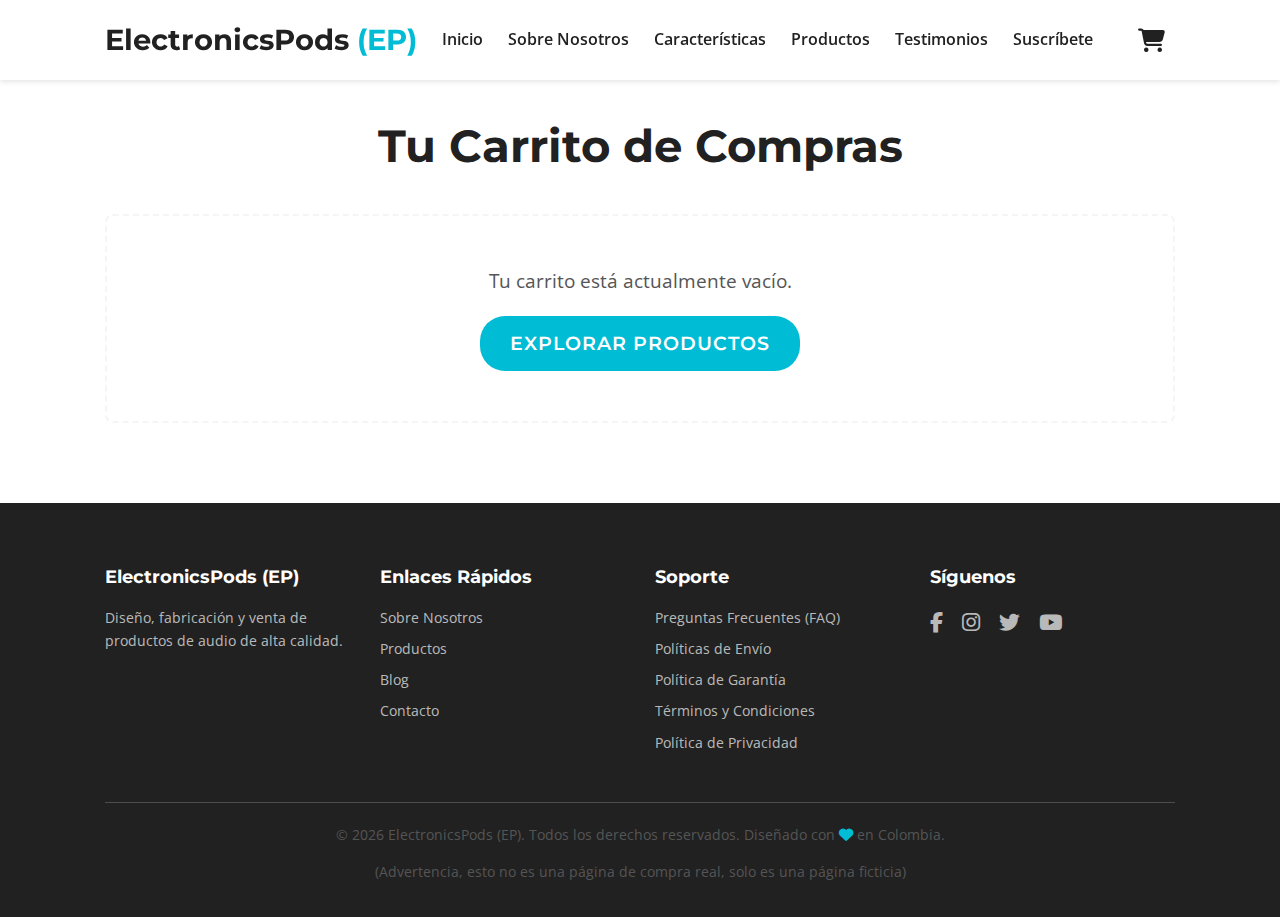
<file: ElectronicsPods/carrito.html>
<!DOCTYPE html>
<html lang="es">
<head>
    <meta charset="UTF-8">
    <meta name="viewport" content="width=device-width, initial-scale=1.0">
    <title>Carrito de Compras - ElectronicsPods (EP)</title>
    <link rel="stylesheet" href="style.css">
    <link href="https://fonts.googleapis.com/css2?family=Montserrat:wght@700&family=Open+Sans:wght@400;600&display=swap" rel="stylesheet">
    <link rel="stylesheet" href="https://cdnjs.cloudflare.com/ajax/libs/font-awesome/6.4.2/css/all.min.css">
</head>
<body>
    <header class="site-header">
        <div class="container">
            <div class="logo">
                <a href="index.html">ElectronicsPods <span class="logo-ep">(EP)</span></a>
            </div>
            <nav class="main-nav">
                 <ul>
                    <li><a href="index.html#hero">Inicio</a></li>
                    <li><a href="sobre-nosotros.html">Sobre Nosotros</a></li>
                    <li><a href="index.html#propuesta">Características</a></li>
                    <li><a href="index.html#productos">Productos</a></li>
                    <li><a href="index.html#testimonios">Testimonios</a></li>
                    <li><a href="index.html#newsletter">Suscríbete</a></li>
                </ul>
            </nav>
            <div class="header-actions">
                <a href="carrito.html" class="cart-icon" aria-label="Ver carrito de compras">
                    <i class="fas fa-shopping-cart"></i>
                    <span class="cart-item-count">0</span>
                </a>
            </div>
        </div>
    </header>

    <main>
        <section class="cart-page-section">
            <div class="container">
                <h1>Tu Carrito de Compras</h1>

                <div id="cart-container">
                </div>

                <template id="cart-empty-template">
                    <div class="cart-empty-message">
                        <p>Tu carrito está actualmente vacío.</p>
                        <a href="index.html#productos" class="cta-button">Explorar Productos</a>
                    </div>
                </template>

                <template id="cart-content-template">
                    <table class="cart-table">
                        <thead>
                            <tr>
                                <th colspan="2">Producto</th>
                                <th>Precio Unit.</th>
                                <th>Cantidad</th>
                                <th>Subtotal</th>
                                <th></th>
                            </tr>
                        </thead>
                        <tbody id="cart-items-list">
                        </tbody>
                    </table>
                    <div class="cart-summary">
                        <h2>Resumen del Pedido</h2>
                        <div class="summary-row">
                            <span>Subtotal:</span>
                            <span id="cart-subtotal">$0</span>
                        </div>
                        <div class="summary-row">
                            <span>Envío:</span>
                            <span id="cart-shipping">Calculado en checkout</span>
                        </div>
                        <div class="summary-row total">
                            <span>Total:</span>
                            <span id="cart-total">$0</span>
                        </div>
                    </div>
                    <div class="cart-actions">
                        <a href="index.html#productos" class="cta-button-secondary">Seguir Comprando</a>
                        <button class="cta-button" id="checkout-button">Proceder al Pago</button>
                    </div>
                    <div style="text-align: right; margin-top: 20px;">
                         <button class="cta-button-secondary small-dangerous-button" id="empty-cart-button">Vaciar Carrito</button>
                    </div>
                </template>

                 <template id="cart-item-row-template">
                    <tr class="cart-item" data-product-id="">
                        <td class="cart-item-image" data-label="Producto:">
                            <img src="https://via.placeholder.com/80" alt="Nombre Producto">
                        </td>
                        <td class="cart-item-details">
                            <span class="item-name">Nombre del Producto</span>
                        </td>
                        <td class="cart-item-unit-price" data-label="Precio Unit.:">$0</td>
                        <td class="cart-item-quantity" data-label="Cantidad:">
                            <div class="quantity-selector cart-quantity">
                                <button class="quantity-btn decrease-qty" aria-label="Disminuir cantidad">-</button>
                                <input type="number" class="item-quantity" value="1" min="1" max="10" aria-label="Cantidad">
                                <button class="quantity-btn increase-qty" aria-label="Aumentar cantidad">+</button>
                            </div>
                        </td>
                        <td class="cart-item-subtotal" data-label="Subtotal:">$0</td>
                        <td class="cart-item-remove" data-label="Quitar:">
                            <button class="remove-item-btn" aria-label="Eliminar producto"><i class="fas fa-trash-alt"></i></button>
                        </td>
                    </tr>
                </template>
            </div>
        </section>
    </main>

    <footer class="site-footer">
        <div class="container">
            <div class="footer-columns">
                <div class="footer-column">
                    <h4>ElectronicsPods (EP)</h4>
                    <p>Diseño, fabricación y venta de productos de audio de alta calidad.</p>
                </div>
                <div class="footer-column">
                    <h4>Enlaces Rápidos</h4>
                    <ul>
                        <li><a href="sobre-nosotros.html">Sobre Nosotros</a></li>
                        <li><a href="index.html#productos">Productos</a></li>
                        <li><a href="#">Blog</a></li>
                        <li><a href="#">Contacto</a></li>
                    </ul>
                </div>
                <div class="footer-column">
                    <h4>Soporte</h4>
                    <ul>
                        <li><a href="faq.html">Preguntas Frecuentes (FAQ)</a></li>
                        <li><a href="politicas-envio.html">Políticas de Envío</a></li>
                        <li><a href="politica-garantia.html">Política de Garantía</a></li>
                        <li><a href="terminos-condiciones.html">Términos y Condiciones</a></li>
                        <li><a href="politica-privacidad.html">Política de Privacidad</a></li>
                    </ul>
                </div>
                <div class="footer-column">
                    <h4>Síguenos</h4>
                    <div class="social-links">
                        <a href="#" aria-label="Facebook"><i class="fab fa-facebook-f"></i></a>
                        <a href="#" aria-label="Instagram"><i class="fab fa-instagram"></i></a>
                        <a href="#" aria-label="Twitter"><i class="fab fa-twitter"></i></a>
                        <a href="#" aria-label="YouTube"><i class="fab fa-youtube"></i></a>
                    </div>
                </div>
            </div>
            <div class="copyright">
                <p>© <span id="currentYear"></span> ElectronicsPods (EP). Todos los derechos reservados. Diseñado con <i class="fas fa-heart"></i> en Colombia.</p>
                <p><span id="currentYear"></span> (Advertencia, esto no es una página de compra real, solo es una página ficticia)</p>
            </div>
        </div>
    </footer>

    <script src="script.js"></script>
</body>
</html>
</file>
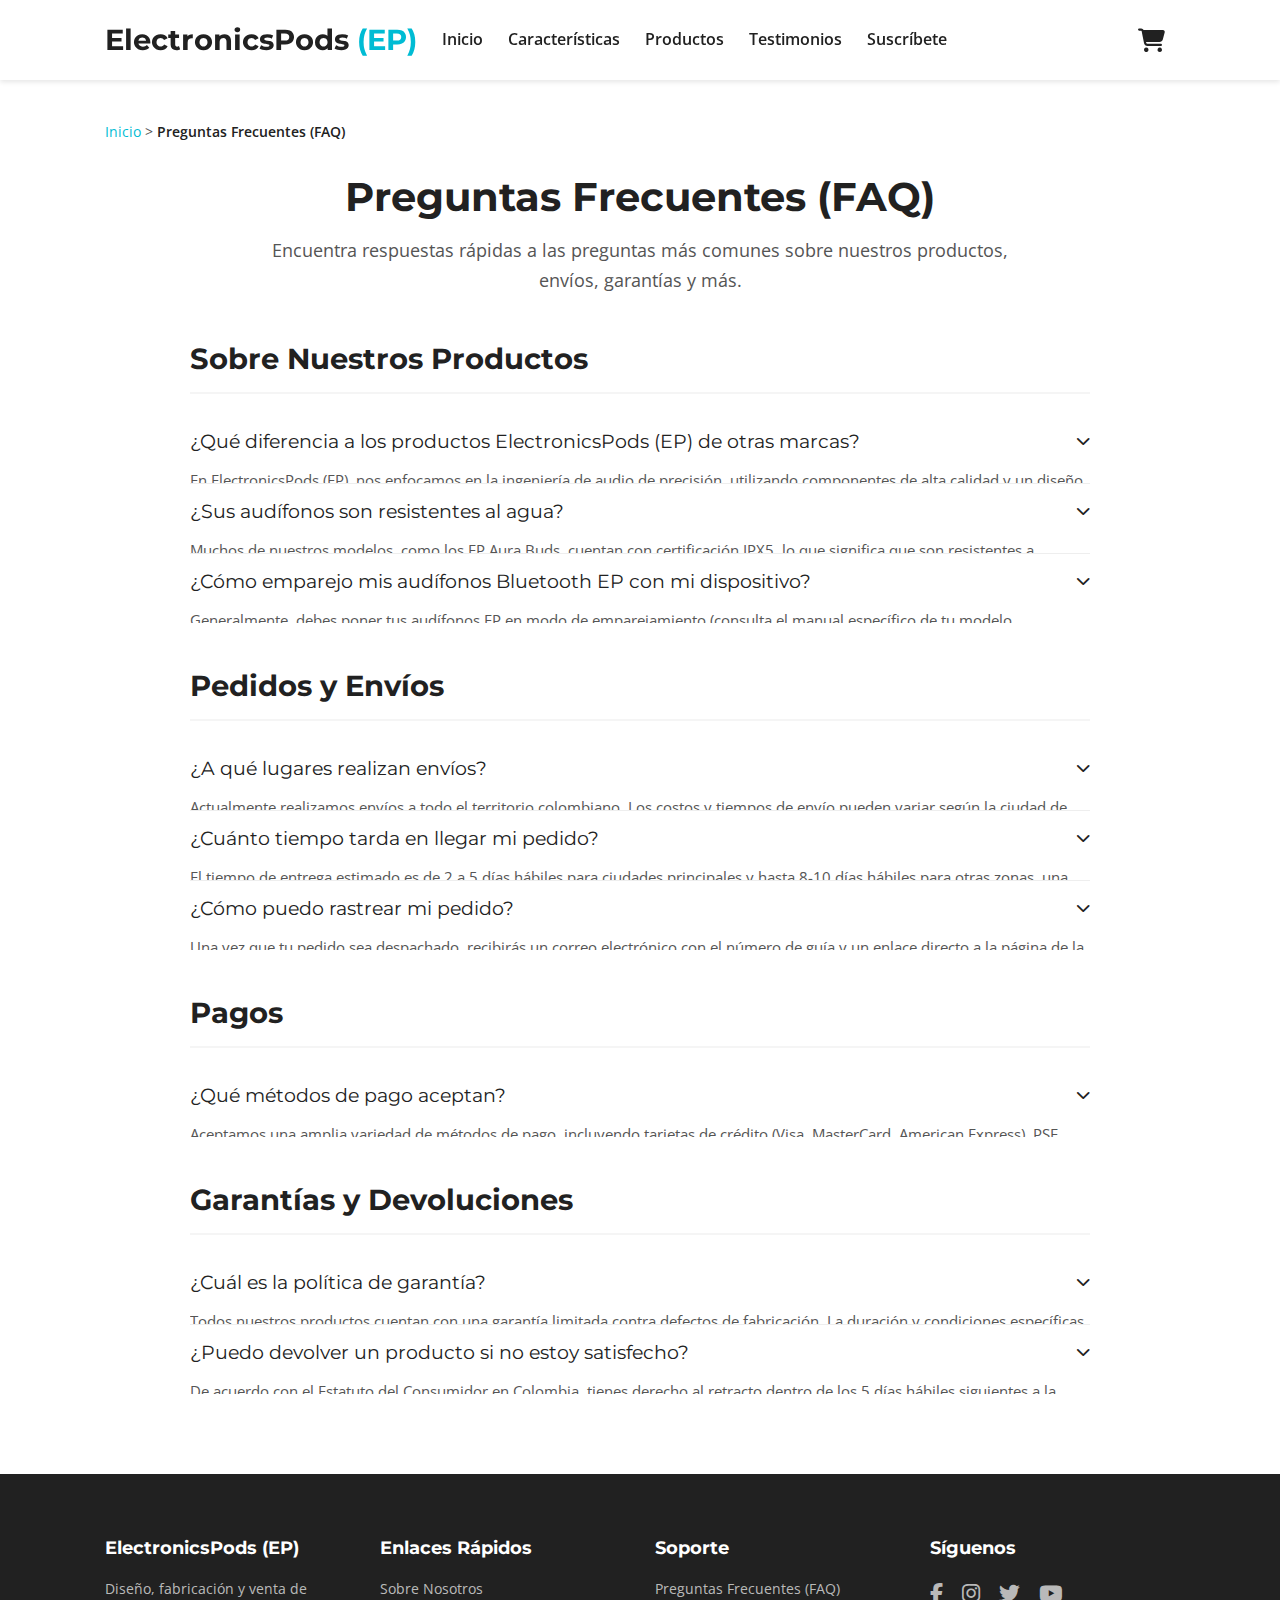
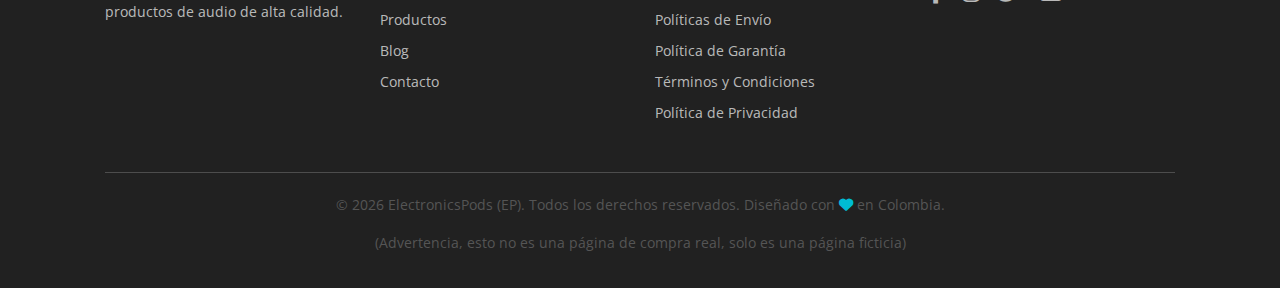
<file: ElectronicsPods/faq.html>
<!DOCTYPE html>
<html lang="es">
<head>
    <meta charset="UTF-8">
    <meta name="viewport" content="width=device-width, initial-scale=1.0">
    <title>Preguntas Frecuentes (FAQ) - ElectronicsPods (EP)</title>
    <link rel="stylesheet" href="style.css">
    <link href="https://fonts.googleapis.com/css2?family=Montserrat:wght@700&family=Open+Sans:wght@400;600&display=swap" rel="stylesheet">
    <link rel="stylesheet" href="https://cdnjs.cloudflare.com/ajax/libs/font-awesome/6.4.2/css/all.min.css">
</head>
<body>
    <header class="site-header">
        <div class="container">
            <div class="logo">
                <a href="index.html">ElectronicsPods <span class="logo-ep">(EP)</span></a>
            </div>
            <nav class="main-nav">
                <button class="menu-toggle" aria-label="Abrir menú">
                    <i class="fas fa-bars"></i>
                </button>
                <ul>
                    <li><a href="index.html#hero">Inicio</a></li>
                    <li><a href="index.html#propuesta">Características</a></li>
                    <li><a href="index.html#productos">Productos</a></li>
                    <li><a href="index.html#testimonios">Testimonios</a></li>
                    <li><a href="index.html#newsletter">Suscríbete</a></li>
                </ul>
            </nav>
            <div class="header-actions">
                <a href="carrito.html" class="cart-icon" aria-label="Ver carrito de compras">
                    <i class="fas fa-shopping-cart"></i>
                    <span class="cart-item-count">0</span>
                </a>
            </div>
        </div>
    </header>

    <main>
        <section class="static-content-section">
            <div class="container">
                <div class="breadcrumb">
                    <a href="index.html">Inicio</a> > <span>Preguntas Frecuentes (FAQ)</span>
                </div>

                <h1>Preguntas Frecuentes (FAQ)</h1>
                <p class="intro-text">Encuentra respuestas rápidas a las preguntas más comunes sobre nuestros productos, envíos, garantías y más.</p>

                <div class="faq-container product-accordion-details">
                    
                    <div class="faq-category">
                        <h2>Sobre Nuestros Productos</h2>
                        <div class="accordion-item">
                            <button class="accordion-header">
                                ¿Qué diferencia a los productos ElectronicsPods (EP) de otras marcas?
                                <i class="fas fa-chevron-down"></i>
                            </button>
                            <div class="accordion-content">
                                <p>En ElectronicsPods (EP), nos enfocamos en la ingeniería de audio de precisión, utilizando componentes de alta calidad y un diseño minimalista pero funcional. Priorizamos una experiencia sonora superior y la durabilidad de nuestros productos. Además, al vender directamente al consumidor (D2C), podemos ofrecer precios competitivos sin sacrificar la calidad.</p>
                            </div>
                        </div>
                        <div class="accordion-item">
                            <button class="accordion-header">
                                ¿Sus audífonos son resistentes al agua?
                                <i class="fas fa-chevron-down"></i>
                            </button>
                            <div class="accordion-content">
                                <p>Muchos de nuestros modelos, como los EP Aura Buds, cuentan con certificación IPX5, lo que significa que son resistentes a salpicaduras de agua y sudor, haciéndolos ideales para hacer ejercicio. Por favor, consulta la página de cada producto para conocer sus especificaciones exactas de resistencia al agua.</p>
                            </div>
                        </div>
                         <div class="accordion-item">
                            <button class="accordion-header">
                                ¿Cómo emparejo mis audífonos Bluetooth EP con mi dispositivo?
                                <i class="fas fa-chevron-down"></i>
                            </button>
                            <div class="accordion-content">
                                <p>Generalmente, debes poner tus audífonos EP en modo de emparejamiento (consulta el manual específico de tu modelo, usualmente manteniendo presionado un botón). Luego, ve a la configuración de Bluetooth de tu teléfono, tablet o computador, busca "ElectronicsPods [Nombre del Modelo]" y selecciónalo. Una vez emparejados, se conectarán automáticamente en el futuro cuando estén encendidos y cerca.</p>
                            </div>
                        </div>
                    </div>

                    <div class="faq-category">
                        <h2>Pedidos y Envíos</h2>
                        <div class="accordion-item">
                            <button class="accordion-header">
                                ¿A qué lugares realizan envíos?
                                <i class="fas fa-chevron-down"></i>
                            </button>
                            <div class="accordion-content">
                                <p>Actualmente realizamos envíos a todo el territorio colombiano. Los costos y tiempos de envío pueden variar según la ciudad de destino. Consulta nuestra <a href="politicas-envio.html">Política de Envíos</a> para más detalles.</p>
                            </div>
                        </div>
                        <div class="accordion-item">
                            <button class="accordion-header">
                                ¿Cuánto tiempo tarda en llegar mi pedido?
                                <i class="fas fa-chevron-down"></i>
                            </button>
                            <div class="accordion-content">
                                <p>El tiempo de entrega estimado es de 2 a 5 días hábiles para ciudades principales y hasta 8-10 días hábiles para otras zonas, una vez confirmado tu pago. Recibirás un número de guía para rastrear tu pedido.</p>
                            </div>
                        </div>
                        <div class="accordion-item">
                            <button class="accordion-header">
                                ¿Cómo puedo rastrear mi pedido?
                                <i class="fas fa-chevron-down"></i>
                            </button>
                            <div class="accordion-content">
                                <p>Una vez que tu pedido sea despachado, recibirás un correo electrónico con el número de guía y un enlace directo a la página de la transportadora para que puedas hacer el seguimiento en tiempo real.</p>
                            </div>
                        </div>
                    </div>

                     <div class="faq-category">
                        <h2>Pagos</h2>
                        <div class="accordion-item">
                            <button class="accordion-header">
                                ¿Qué métodos de pago aceptan?
                                <i class="fas fa-chevron-down"></i>
                            </button>
                            <div class="accordion-content">
                                <p>Aceptamos una amplia variedad de métodos de pago, incluyendo tarjetas de crédito (Visa, MasterCard, American Express), PSE (Pagos Seguros en Línea) para débitos bancarios, y billeteras digitales como Nequi y DaviPlata. Todas las transacciones son procesadas de forma segura.</p>
                            </div>
                        </div>
                    </div>

                    <div class="faq-category">
                        <h2>Garantías y Devoluciones</h2>
                        <div class="accordion-item">
                            <button class="accordion-header">
                                ¿Cuál es la política de garantía?
                                <i class="fas fa-chevron-down"></i>
                            </button>
                            <div class="accordion-content">
                                <p>Todos nuestros productos cuentan con una garantía limitada contra defectos de fabricación. La duración y condiciones específicas se detallan en nuestra <a href="politica-garantia.html">Política de Garantía</a>. Por favor, revísala para conocer el proceso de reclamación.</p>
                            </div>
                        </div>
                         <div class="accordion-item">
                            <button class="accordion-header">
                                ¿Puedo devolver un producto si no estoy satisfecho?
                                <i class="fas fa-chevron-down"></i>
                            </button>
                            <div class="accordion-content">
                                <p>De acuerdo con el Estatuto del Consumidor en Colombia, tienes derecho al retracto dentro de los 5 días hábiles siguientes a la recepción del producto, siempre y cuando el producto esté en perfectas condiciones, con su empaque original y accesorios completos. Aplican ciertas condiciones. Para más información, consulta nuestros <a href="terminos-condiciones.html">Términos y Condiciones</a>.</p>
                            </div>
                        </div>
                    </div>

                </div>
            </div>
        </section>
    </main>

    <footer class="site-footer">
        <div class="container">
            <div class="footer-columns">
                <div class="footer-column">
                    <h4>ElectronicsPods (EP)</h4>
                    <p>Diseño, fabricación y venta de productos de audio de alta calidad.</p>
                </div>
                <div class="footer-column">
                    <h4>Enlaces Rápidos</h4>
                    <ul>
                        <li><a href="index.html#hero">Sobre Nosotros</a></li>
                        <li><a href="index.html#productos">Productos</a></li>
                        <li><a href="#">Blog</a></li>
                        <li><a href="#">Contacto</a></li>
                    </ul>
                </div>
                <div class="footer-column">
                    <h4>Soporte</h4>
                    <ul>
                        <li><a href="faq.html">Preguntas Frecuentes (FAQ)</a></li>
                        <li><a href="politicas-envio.html">Políticas de Envío</a></li>
                        <li><a href="politica-garantia.html">Política de Garantía</a></li>
                        <li><a href="terminos-condiciones.html">Términos y Condiciones</a></li>
                        <li><a href="politica-privacidad.html">Política de Privacidad</a></li>
                    </ul>
                </div>
                <div class="footer-column">
                    <h4>Síguenos</h4>
                    <div class="social-links">
                        <a href="#" aria-label="Facebook"><i class="fab fa-facebook-f"></i></a>
                        <a href="#" aria-label="Instagram"><i class="fab fa-instagram"></i></a>
                        <a href="#" aria-label="Twitter"><i class="fab fa-twitter"></i></a>
                        <a href="#" aria-label="YouTube"><i class="fab fa-youtube"></i></a>
                    </div>
                </div>
            </div>
            <div class="copyright">
                <p>© <span id="currentYear"></span> ElectronicsPods (EP). Todos los derechos reservados. Diseñado con <i class="fas fa-heart"></i> en Colombia.</p>
                <p><span id="currentYear"></span> (Advertencia, esto no es una página de compra real, solo es una página ficticia)</p>
            </div>
        </div>
    </footer>

    <script src="script.js"></script>
</body>
</html>
</file>
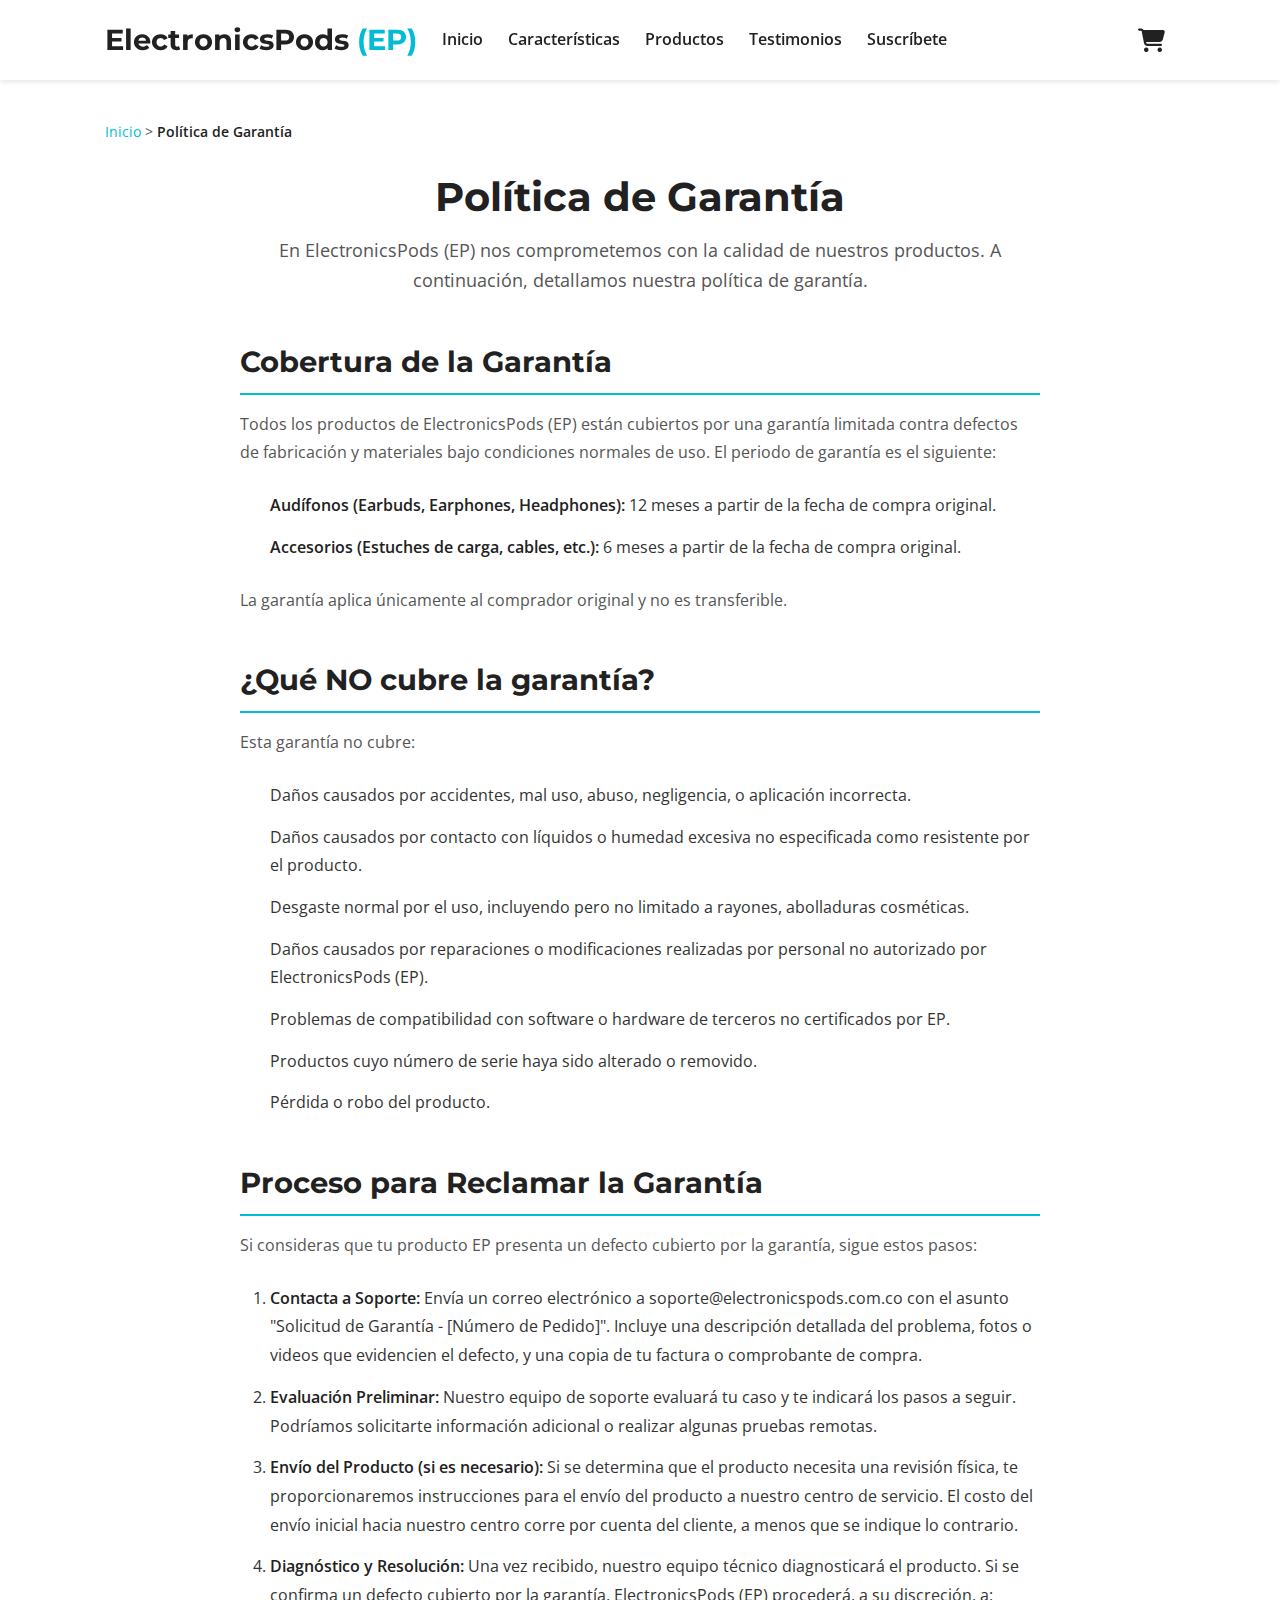
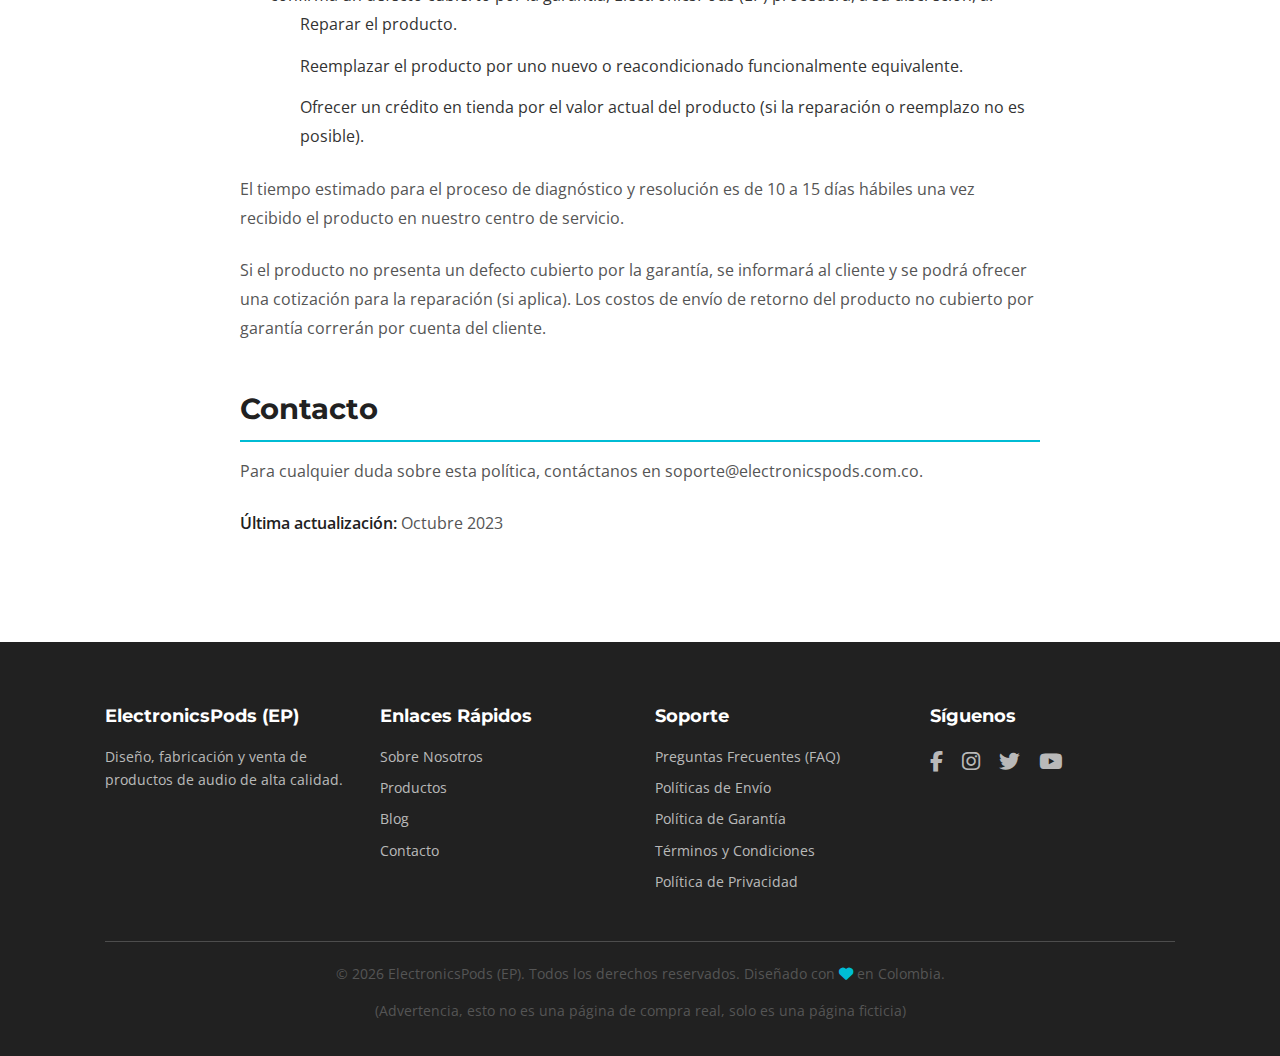
<file: ElectronicsPods/politica-garantia.html>
<!DOCTYPE html>
<html lang="es">
<head>
    <meta charset="UTF-8">
    <meta name="viewport" content="width=device-width, initial-scale=1.0">
    <title>Preguntas Frecuentes (FAQ) - ElectronicsPods (EP)</title>
    <link rel="stylesheet" href="style.css">
    <link href="https://fonts.googleapis.com/css2?family=Montserrat:wght@700&family=Open+Sans:wght@400;600&display=swap" rel="stylesheet">
    <link rel="stylesheet" href="https://cdnjs.cloudflare.com/ajax/libs/font-awesome/6.4.2/css/all.min.css">
</head>
<body>
    <header class="site-header">
        <div class="container">
            <div class="logo">
                <a href="index.html">ElectronicsPods <span class="logo-ep">(EP)</span></a>
            </div>
            <nav class="main-nav">
                <button class="menu-toggle" aria-label="Abrir menú">
                    <i class="fas fa-bars"></i>
                </button>
                <ul>
                    <li><a href="index.html#hero">Inicio</a></li>
                    <li><a href="index.html#propuesta">Características</a></li>
                    <li><a href="index.html#productos">Productos</a></li>
                    <li><a href="index.html#testimonios">Testimonios</a></li>
                    <li><a href="index.html#newsletter">Suscríbete</a></li>
                </ul>
            </nav>
            <div class="header-actions">
                <a href="carrito.html" class="cart-icon" aria-label="Ver carrito de compras">
                    <i class="fas fa-shopping-cart"></i>
                    <span class="cart-item-count">0</span>
                </a>
            </div>
        </div>
    </header>

    <title>Política de Garantía - ElectronicsPods (EP)</title>

    <main>
        <section class="static-content-section">
            <div class="container">
                <div class="breadcrumb">
                    <a href="index.html">Inicio</a> > <span>Política de Garantía</span>
                </div>

                <h1>Política de Garantía</h1>
                <p class="intro-text">En ElectronicsPods (EP) nos comprometemos con la calidad de nuestros productos. A continuación, detallamos nuestra política de garantía.</p>

                <div class="content-text-block">
                    <h2>Cobertura de la Garantía</h2>
                    <p>Todos los productos de ElectronicsPods (EP) están cubiertos por una garantía limitada contra defectos de fabricación y materiales bajo condiciones normales de uso. El periodo de garantía es el siguiente:</p>
                    <ul>
                        <li><strong>Audífonos (Earbuds, Earphones, Headphones):</strong> 12 meses a partir de la fecha de compra original.</li>
                        <li><strong>Accesorios (Estuches de carga, cables, etc.):</strong> 6 meses a partir de la fecha de compra original.</li>
                    </ul>
                    <p>La garantía aplica únicamente al comprador original y no es transferible.</p>

                    <h2>¿Qué NO cubre la garantía?</h2>
                    <p>Esta garantía no cubre:</p>
                    <ul>
                        <li>Daños causados por accidentes, mal uso, abuso, negligencia, o aplicación incorrecta.</li>
                        <li>Daños causados por contacto con líquidos o humedad excesiva no especificada como resistente por el producto.</li>
                        <li>Desgaste normal por el uso, incluyendo pero no limitado a rayones, abolladuras cosméticas.</li>
                        <li>Daños causados por reparaciones o modificaciones realizadas por personal no autorizado por ElectronicsPods (EP).</li>
                        <li>Problemas de compatibilidad con software o hardware de terceros no certificados por EP.</li>
                        <li>Productos cuyo número de serie haya sido alterado o removido.</li>
                        <li>Pérdida o robo del producto.</li>
                    </ul>

                    <h2>Proceso para Reclamar la Garantía</h2>
                    <p>Si consideras que tu producto EP presenta un defecto cubierto por la garantía, sigue estos pasos:</p>
                    <ol>
                        <li><strong>Contacta a Soporte:</strong> Envía un correo electrónico a soporte@electronicspods.com.co con el asunto "Solicitud de Garantía - [Número de Pedido]". Incluye una descripción detallada del problema, fotos o videos que evidencien el defecto, y una copia de tu factura o comprobante de compra.</li>
                        <li><strong>Evaluación Preliminar:</strong> Nuestro equipo de soporte evaluará tu caso y te indicará los pasos a seguir. Podríamos solicitarte información adicional o realizar algunas pruebas remotas.</li>
                        <li><strong>Envío del Producto (si es necesario):</strong> Si se determina que el producto necesita una revisión física, te proporcionaremos instrucciones para el envío del producto a nuestro centro de servicio. El costo del envío inicial hacia nuestro centro corre por cuenta del cliente, a menos que se indique lo contrario.</li>
                        <li><strong>Diagnóstico y Resolución:</strong> Una vez recibido, nuestro equipo técnico diagnosticará el producto. Si se confirma un defecto cubierto por la garantía, ElectronicsPods (EP) procederá, a su discreción, a:
                            <ul>
                                <li>Reparar el producto.</li>
                                <li>Reemplazar el producto por uno nuevo o reacondicionado funcionalmente equivalente.</li>
                                <li>Ofrecer un crédito en tienda por el valor actual del producto (si la reparación o reemplazo no es posible).</li>
                            </ul>
                        </li>
                    </ol>
                    <p>El tiempo estimado para el proceso de diagnóstico y resolución es de 10 a 15 días hábiles una vez recibido el producto en nuestro centro de servicio.</p>
                    <p>Si el producto no presenta un defecto cubierto por la garantía, se informará al cliente y se podrá ofrecer una cotización para la reparación (si aplica). Los costos de envío de retorno del producto no cubierto por garantía correrán por cuenta del cliente.</p>

                    <h2>Contacto</h2>
                    <p>Para cualquier duda sobre esta política, contáctanos en soporte@electronicspods.com.co.</p>
                    <p><strong>Última actualización:</strong> Octubre 2023</p>
                </div>
            </div>
        </section>
    </main>
    <footer class="site-footer">
        <div class="container">
            <div class="footer-columns">
                <div class="footer-column">
                    <h4>ElectronicsPods (EP)</h4>
                    <p>Diseño, fabricación y venta de productos de audio de alta calidad.</p>
                </div>
                <div class="footer-column">
                    <h4>Enlaces Rápidos</h4>
                    <ul>
                        <li><a href="index.html#hero">Sobre Nosotros</a></li>
                        <li><a href="index.html#productos">Productos</a></li>
                        <li><a href="#">Blog</a></li>
                        <li><a href="#">Contacto</a></li>
                    </ul>
                </div>
                <div class="footer-column">
                    <h4>Soporte</h4>
                    <ul>
                        <li><a href="faq.html">Preguntas Frecuentes (FAQ)</a></li>
                        <li><a href="politicas-envio.html">Políticas de Envío</a></li>
                        <li><a href="politica-garantia.html">Política de Garantía</a></li>
                        <li><a href="terminos-condiciones.html">Términos y Condiciones</a></li>
                        <li><a href="politica-privacidad.html">Política de Privacidad</a></li>
                    </ul>
                </div>
                <div class="footer-column">
                    <h4>Síguenos</h4>
                    <div class="social-links">
                        <a href="#" aria-label="Facebook"><i class="fab fa-facebook-f"></i></a>
                        <a href="#" aria-label="Instagram"><i class="fab fa-instagram"></i></a>
                        <a href="#" aria-label="Twitter"><i class="fab fa-twitter"></i></a>
                        <a href="#" aria-label="YouTube"><i class="fab fa-youtube"></i></a>
                    </div>
                </div>
            </div>
            <div class="copyright">
                <p>© <span id="currentYear"></span> ElectronicsPods (EP). Todos los derechos reservados. Diseñado con <i class="fas fa-heart"></i> en Colombia.</p>
                <p><span id="currentYear"></span> (Advertencia, esto no es una página de compra real, solo es una página ficticia)</p>
            </div>
        </div>
    </footer>

    <script src="script.js"></script>
</body>
</html>
</file>
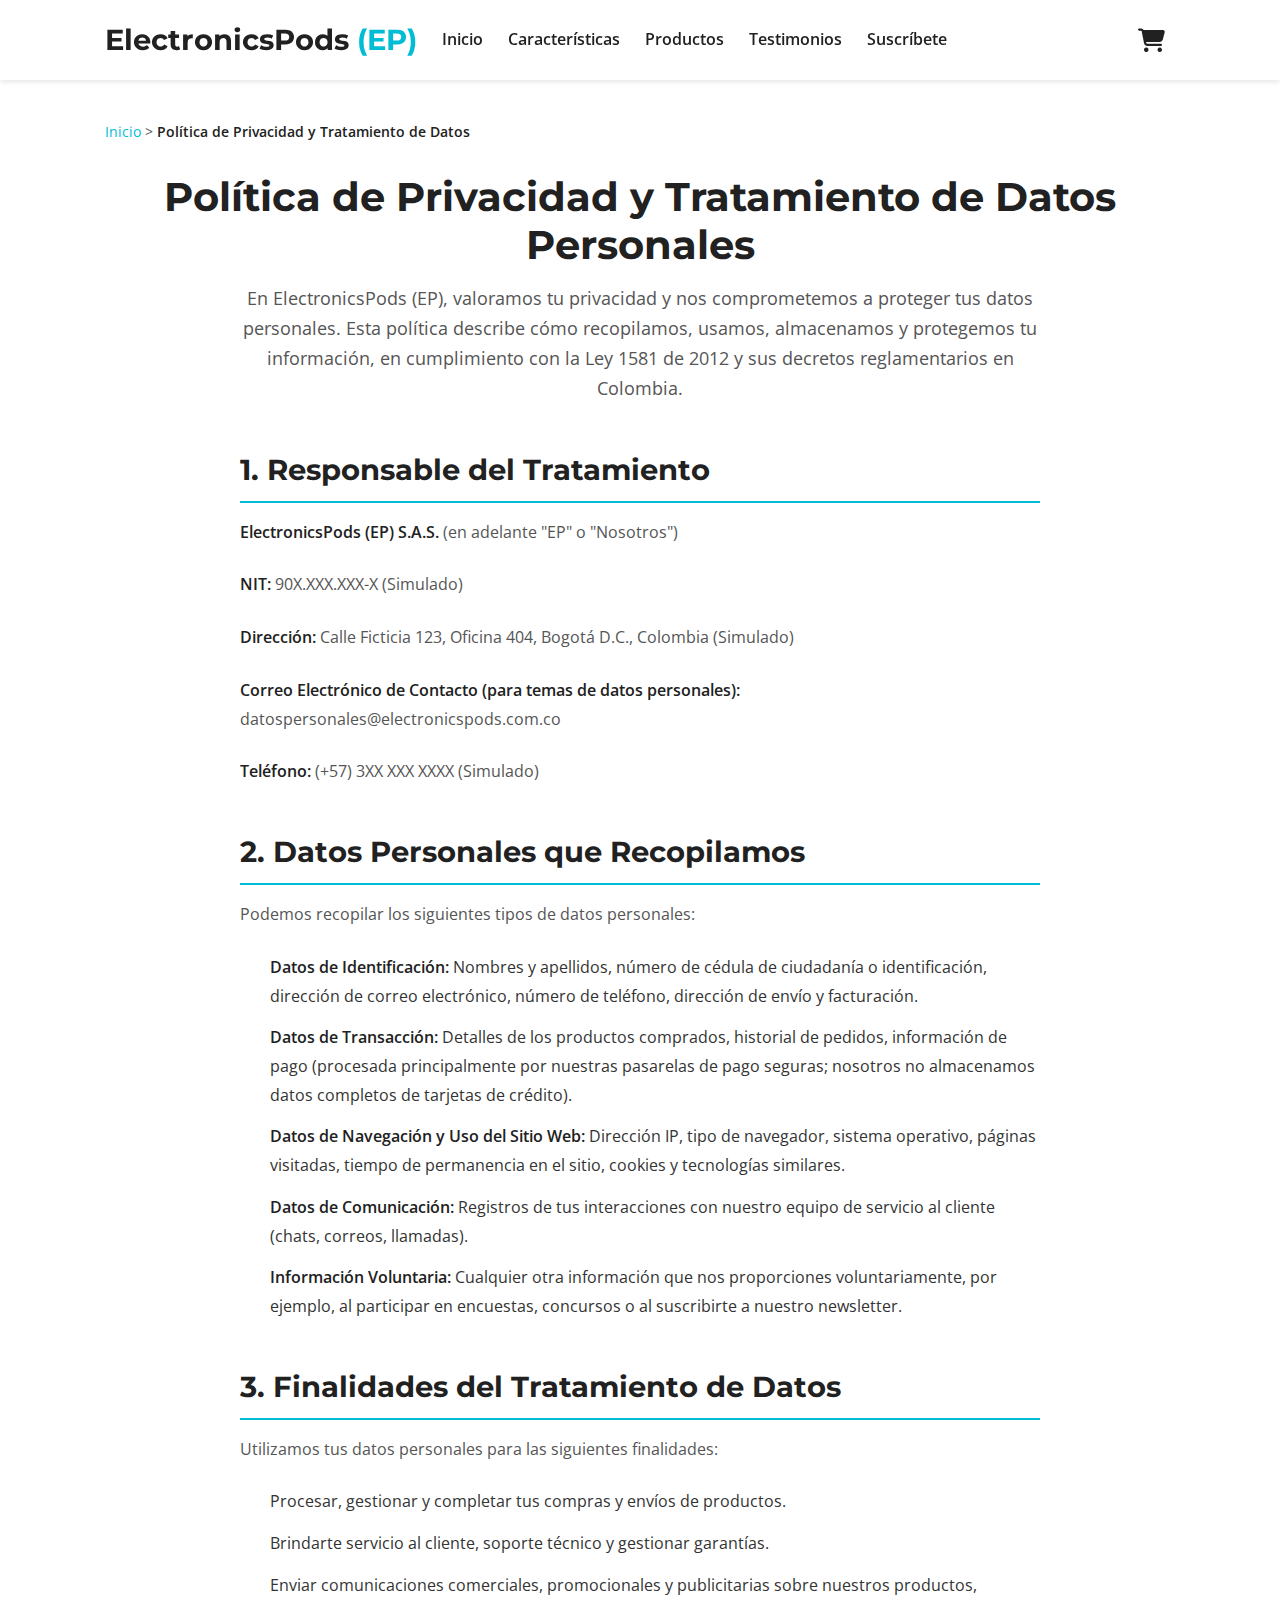
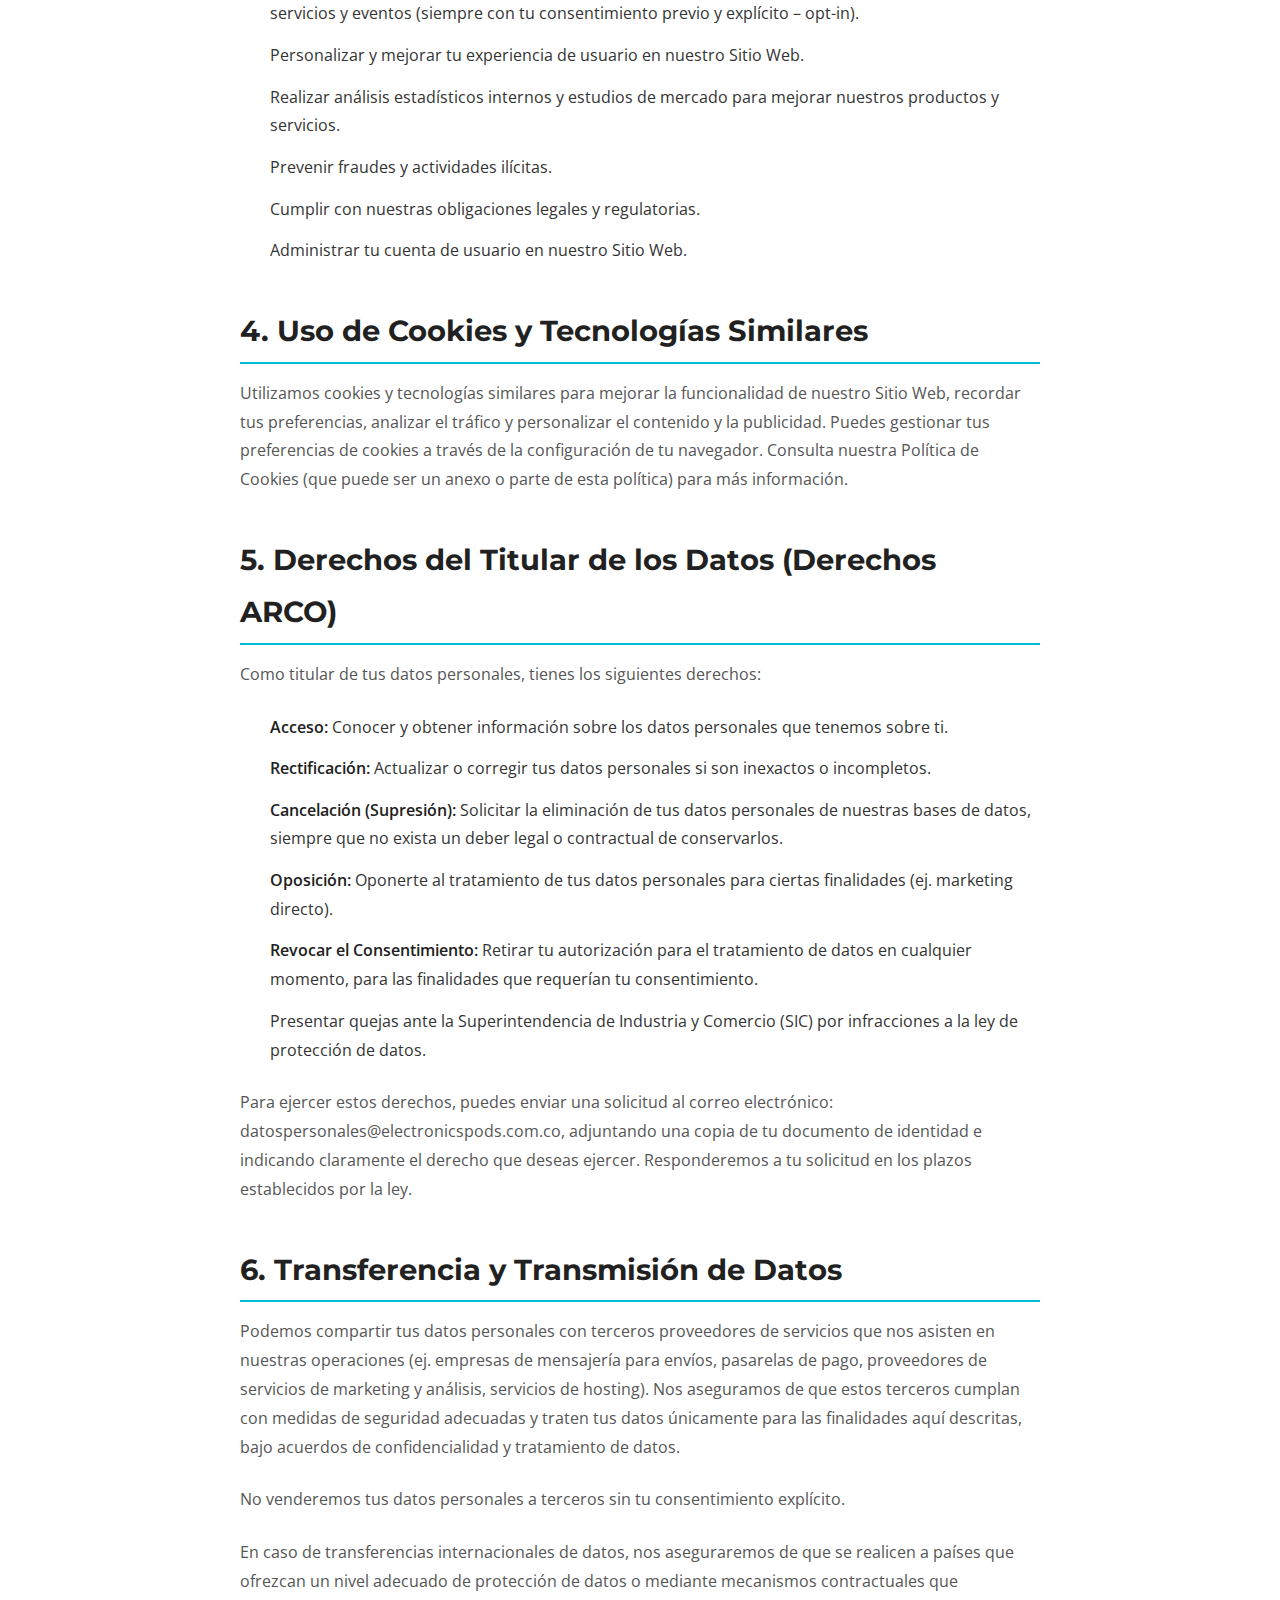
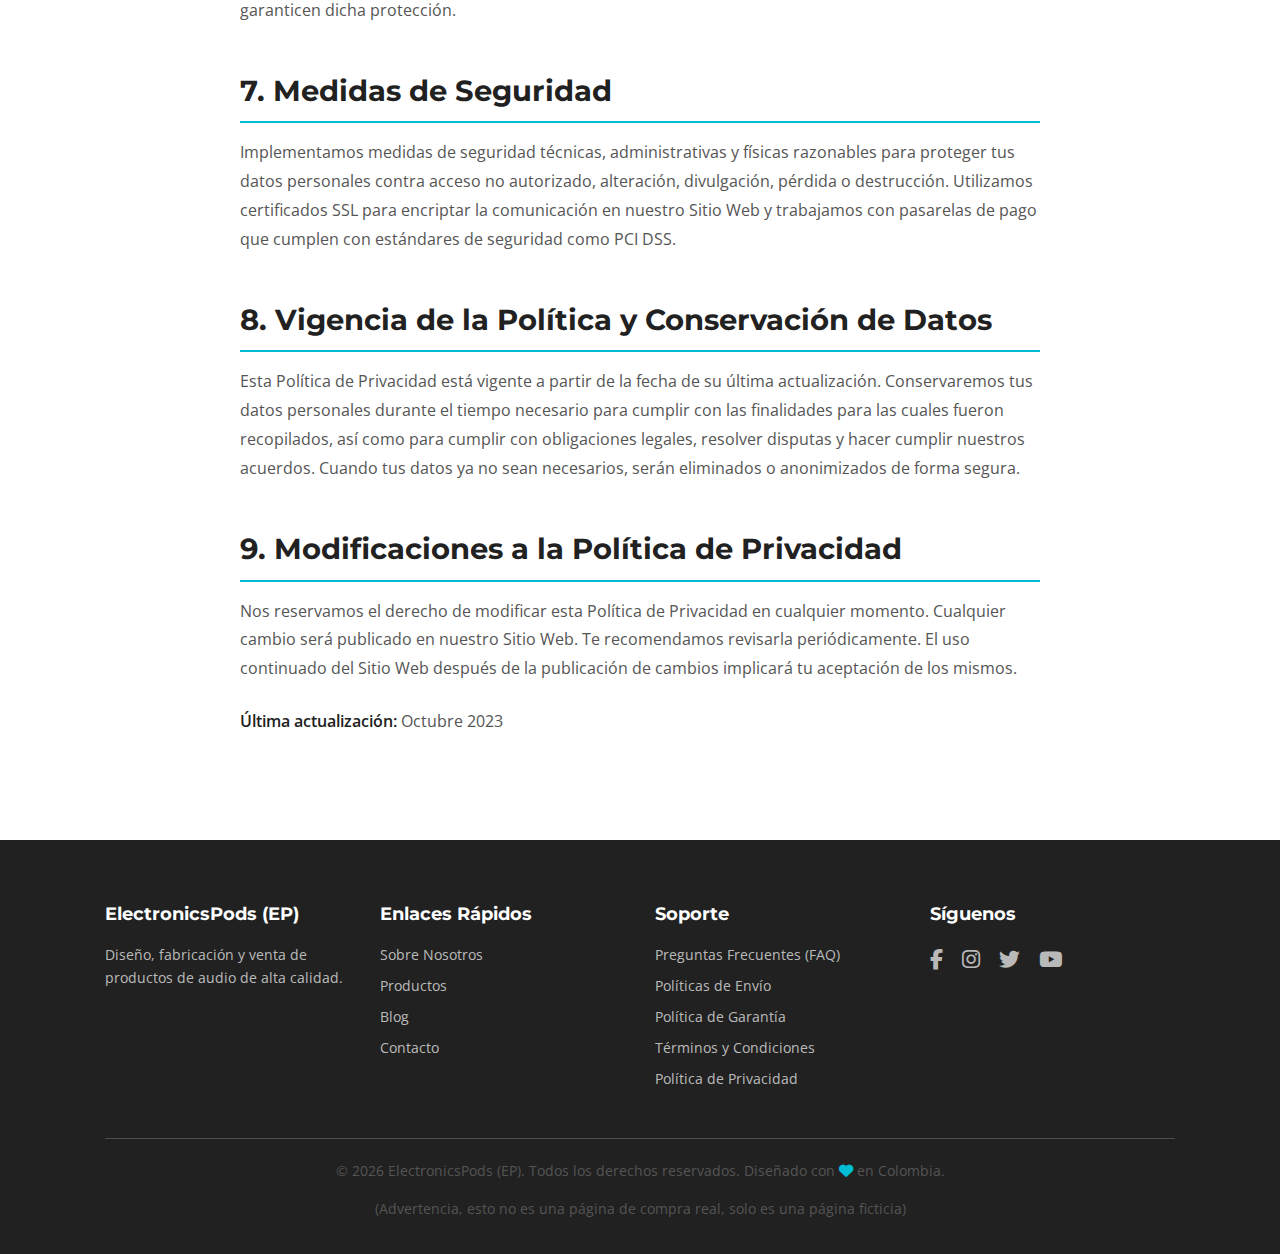
<file: ElectronicsPods/politica-privacidad.html>
<!DOCTYPE html>
<html lang="es">
<head>
    <meta charset="UTF-8">
    <meta name="viewport" content="width=device-width, initial-scale=1.0">
    <title>Preguntas Frecuentes (FAQ) - ElectronicsPods (EP)</title>
    <link rel="stylesheet" href="style.css">
    <link href="https://fonts.googleapis.com/css2?family=Montserrat:wght@700&family=Open+Sans:wght@400;600&display=swap" rel="stylesheet">
    <link rel="stylesheet" href="https://cdnjs.cloudflare.com/ajax/libs/font-awesome/6.4.2/css/all.min.css">
</head>
<body>
    <header class="site-header">
        <div class="container">
            <div class="logo">
                <a href="index.html">ElectronicsPods <span class="logo-ep">(EP)</span></a>
            </div>
            <nav class="main-nav">
                <button class="menu-toggle" aria-label="Abrir menú">
                    <i class="fas fa-bars"></i>
                </button>
                <ul>
                    <li><a href="index.html#hero">Inicio</a></li>
                    <li><a href="index.html#propuesta">Características</a></li>
                    <li><a href="index.html#productos">Productos</a></li>
                    <li><a href="index.html#testimonios">Testimonios</a></li>
                    <li><a href="index.html#newsletter">Suscríbete</a></li>
                </ul>
            </nav>
            <div class="header-actions">
                <a href="carrito.html" class="cart-icon" aria-label="Ver carrito de compras">
                    <i class="fas fa-shopping-cart"></i>
                    <span class="cart-item-count">0</span>
                </a>
            </div>
        </div>
    </header>

    <title>Política de Privacidad y Tratamiento de Datos - ElectronicsPods (EP)</title>

    <main>
        <section class="static-content-section">
            <div class="container">
                <div class="breadcrumb">
                    <a href="index.html">Inicio</a> > <span>Política de Privacidad y Tratamiento de Datos</span>
                </div>

                <h1>Política de Privacidad y Tratamiento de Datos Personales</h1>
                <p class="intro-text">En ElectronicsPods (EP), valoramos tu privacidad y nos comprometemos a proteger tus datos personales. Esta política describe cómo recopilamos, usamos, almacenamos y protegemos tu información, en cumplimiento con la Ley 1581 de 2012 y sus decretos reglamentarios en Colombia.</p>

                <div class="content-text-block">
                    <h2>1. Responsable del Tratamiento</h2>
                    <p><strong>ElectronicsPods (EP) S.A.S.</strong> (en adelante "EP" o "Nosotros")</p>
                    <p><strong>NIT:</strong> 90X.XXX.XXX-X (Simulado)</p>
                    <p><strong>Dirección:</strong> Calle Ficticia 123, Oficina 404, Bogotá D.C., Colombia (Simulado)</p>
                    <p><strong>Correo Electrónico de Contacto (para temas de datos personales):</strong> datospersonales@electronicspods.com.co</p>
                    <p><strong>Teléfono:</strong> (+57) 3XX XXX XXXX (Simulado)</p>

                    <h2>2. Datos Personales que Recopilamos</h2>
                    <p>Podemos recopilar los siguientes tipos de datos personales:</p>
                    <ul>
                        <li><strong>Datos de Identificación:</strong> Nombres y apellidos, número de cédula de ciudadanía o identificación, dirección de correo electrónico, número de teléfono, dirección de envío y facturación.</li>
                        <li><strong>Datos de Transacción:</strong> Detalles de los productos comprados, historial de pedidos, información de pago (procesada principalmente por nuestras pasarelas de pago seguras; nosotros no almacenamos datos completos de tarjetas de crédito).</li>
                        <li><strong>Datos de Navegación y Uso del Sitio Web:</strong> Dirección IP, tipo de navegador, sistema operativo, páginas visitadas, tiempo de permanencia en el sitio, cookies y tecnologías similares.</li>
                        <li><strong>Datos de Comunicación:</strong> Registros de tus interacciones con nuestro equipo de servicio al cliente (chats, correos, llamadas).</li>
                        <li><strong>Información Voluntaria:</strong> Cualquier otra información que nos proporciones voluntariamente, por ejemplo, al participar en encuestas, concursos o al suscribirte a nuestro newsletter.</li>
                    </ul>

                    <h2>3. Finalidades del Tratamiento de Datos</h2>
                    <p>Utilizamos tus datos personales para las siguientes finalidades:</p>
                    <ul>
                        <li>Procesar, gestionar y completar tus compras y envíos de productos.</li>
                        <li>Brindarte servicio al cliente, soporte técnico y gestionar garantías.</li>
                        <li>Enviar comunicaciones comerciales, promocionales y publicitarias sobre nuestros productos, servicios y eventos (siempre con tu consentimiento previo y explícito – opt-in).</li>
                        <li>Personalizar y mejorar tu experiencia de usuario en nuestro Sitio Web.</li>
                        <li>Realizar análisis estadísticos internos y estudios de mercado para mejorar nuestros productos y servicios.</li>
                        <li>Prevenir fraudes y actividades ilícitas.</li>
                        <li>Cumplir con nuestras obligaciones legales y regulatorias.</li>
                        <li>Administrar tu cuenta de usuario en nuestro Sitio Web.</li>
                    </ul>

                    <h2>4. Uso de Cookies y Tecnologías Similares</h2>
                    <p>Utilizamos cookies y tecnologías similares para mejorar la funcionalidad de nuestro Sitio Web, recordar tus preferencias, analizar el tráfico y personalizar el contenido y la publicidad. Puedes gestionar tus preferencias de cookies a través de la configuración de tu navegador. Consulta nuestra Política de Cookies (que puede ser un anexo o parte de esta política) para más información.</p>

                    <h2>5. Derechos del Titular de los Datos (Derechos ARCO)</h2>
                    <p>Como titular de tus datos personales, tienes los siguientes derechos:</p>
                    <ul>
                        <li><strong>Acceso:</strong> Conocer y obtener información sobre los datos personales que tenemos sobre ti.</li>
                        <li><strong>Rectificación:</strong> Actualizar o corregir tus datos personales si son inexactos o incompletos.</li>
                        <li><strong>Cancelación (Supresión):</strong> Solicitar la eliminación de tus datos personales de nuestras bases de datos, siempre que no exista un deber legal o contractual de conservarlos.</li>
                        <li><strong>Oposición:</strong> Oponerte al tratamiento de tus datos personales para ciertas finalidades (ej. marketing directo).</li>
                        <li><strong>Revocar el Consentimiento:</strong> Retirar tu autorización para el tratamiento de datos en cualquier momento, para las finalidades que requerían tu consentimiento.</li>
                        <li>Presentar quejas ante la Superintendencia de Industria y Comercio (SIC) por infracciones a la ley de protección de datos.</li>
                    </ul>
                    <p>Para ejercer estos derechos, puedes enviar una solicitud al correo electrónico: datospersonales@electronicspods.com.co, adjuntando una copia de tu documento de identidad e indicando claramente el derecho que deseas ejercer. Responderemos a tu solicitud en los plazos establecidos por la ley.</p>

                    <h2>6. Transferencia y Transmisión de Datos</h2>
                    <p>Podemos compartir tus datos personales con terceros proveedores de servicios que nos asisten en nuestras operaciones (ej. empresas de mensajería para envíos, pasarelas de pago, proveedores de servicios de marketing y análisis, servicios de hosting). Nos aseguramos de que estos terceros cumplan con medidas de seguridad adecuadas y traten tus datos únicamente para las finalidades aquí descritas, bajo acuerdos de confidencialidad y tratamiento de datos.</p>
                    <p>No venderemos tus datos personales a terceros sin tu consentimiento explícito.</p>
                    <p>En caso de transferencias internacionales de datos, nos aseguraremos de que se realicen a países que ofrezcan un nivel adecuado de protección de datos o mediante mecanismos contractuales que garanticen dicha protección.</p>

                    <h2>7. Medidas de Seguridad</h2>
                    <p>Implementamos medidas de seguridad técnicas, administrativas y físicas razonables para proteger tus datos personales contra acceso no autorizado, alteración, divulgación, pérdida o destrucción. Utilizamos certificados SSL para encriptar la comunicación en nuestro Sitio Web y trabajamos con pasarelas de pago que cumplen con estándares de seguridad como PCI DSS.</p>

                    <h2>8. Vigencia de la Política y Conservación de Datos</h2>
                    <p>Esta Política de Privacidad está vigente a partir de la fecha de su última actualización. Conservaremos tus datos personales durante el tiempo necesario para cumplir con las finalidades para las cuales fueron recopilados, así como para cumplir con obligaciones legales, resolver disputas y hacer cumplir nuestros acuerdos. Cuando tus datos ya no sean necesarios, serán eliminados o anonimizados de forma segura.</p>
                    
                    <h2>9. Modificaciones a la Política de Privacidad</h2>
                    <p>Nos reservamos el derecho de modificar esta Política de Privacidad en cualquier momento. Cualquier cambio será publicado en nuestro Sitio Web. Te recomendamos revisarla periódicamente. El uso continuado del Sitio Web después de la publicación de cambios implicará tu aceptación de los mismos.</p>

                    <p><strong>Última actualización:</strong> Octubre 2023</p>
                </div>
            </div>
        </section>
    </main>
    <footer class="site-footer">
        <div class="container">
            <div class="footer-columns">
                <div class="footer-column">
                    <h4>ElectronicsPods (EP)</h4>
                    <p>Diseño, fabricación y venta de productos de audio de alta calidad.</p>
                </div>
                <div class="footer-column">
                    <h4>Enlaces Rápidos</h4>
                    <ul>
                        <li><a href="index.html#hero">Sobre Nosotros</a></li>
                        <li><a href="index.html#productos">Productos</a></li>
                        <li><a href="#">Blog</a></li>
                        <li><a href="#">Contacto</a></li>
                    </ul>
                </div>
                <div class="footer-column">
                    <h4>Soporte</h4>
                    <ul>
                        <li><a href="faq.html">Preguntas Frecuentes (FAQ)</a></li>
                        <li><a href="politicas-envio.html">Políticas de Envío</a></li>
                        <li><a href="politica-garantia.html">Política de Garantía</a></li>
                        <li><a href="terminos-condiciones.html">Términos y Condiciones</a></li>
                        <li><a href="politica-privacidad.html">Política de Privacidad</a></li>
                    </ul>
                </div>
                <div class="footer-column">
                    <h4>Síguenos</h4>
                    <div class="social-links">
                        <a href="#" aria-label="Facebook"><i class="fab fa-facebook-f"></i></a>
                        <a href="#" aria-label="Instagram"><i class="fab fa-instagram"></i></a>
                        <a href="#" aria-label="Twitter"><i class="fab fa-twitter"></i></a>
                        <a href="#" aria-label="YouTube"><i class="fab fa-youtube"></i></a>
                    </div>
                </div>
            </div>
            <div class="copyright">
                <p>© <span id="currentYear"></span> ElectronicsPods (EP). Todos los derechos reservados. Diseñado con <i class="fas fa-heart"></i> en Colombia.</p>
                <p><span id="currentYear"></span> (Advertencia, esto no es una página de compra real, solo es una página ficticia)</p>
            </div>
        </div>
    </footer>

    <script src="script.js"></script>
</body>
</html>
</file>
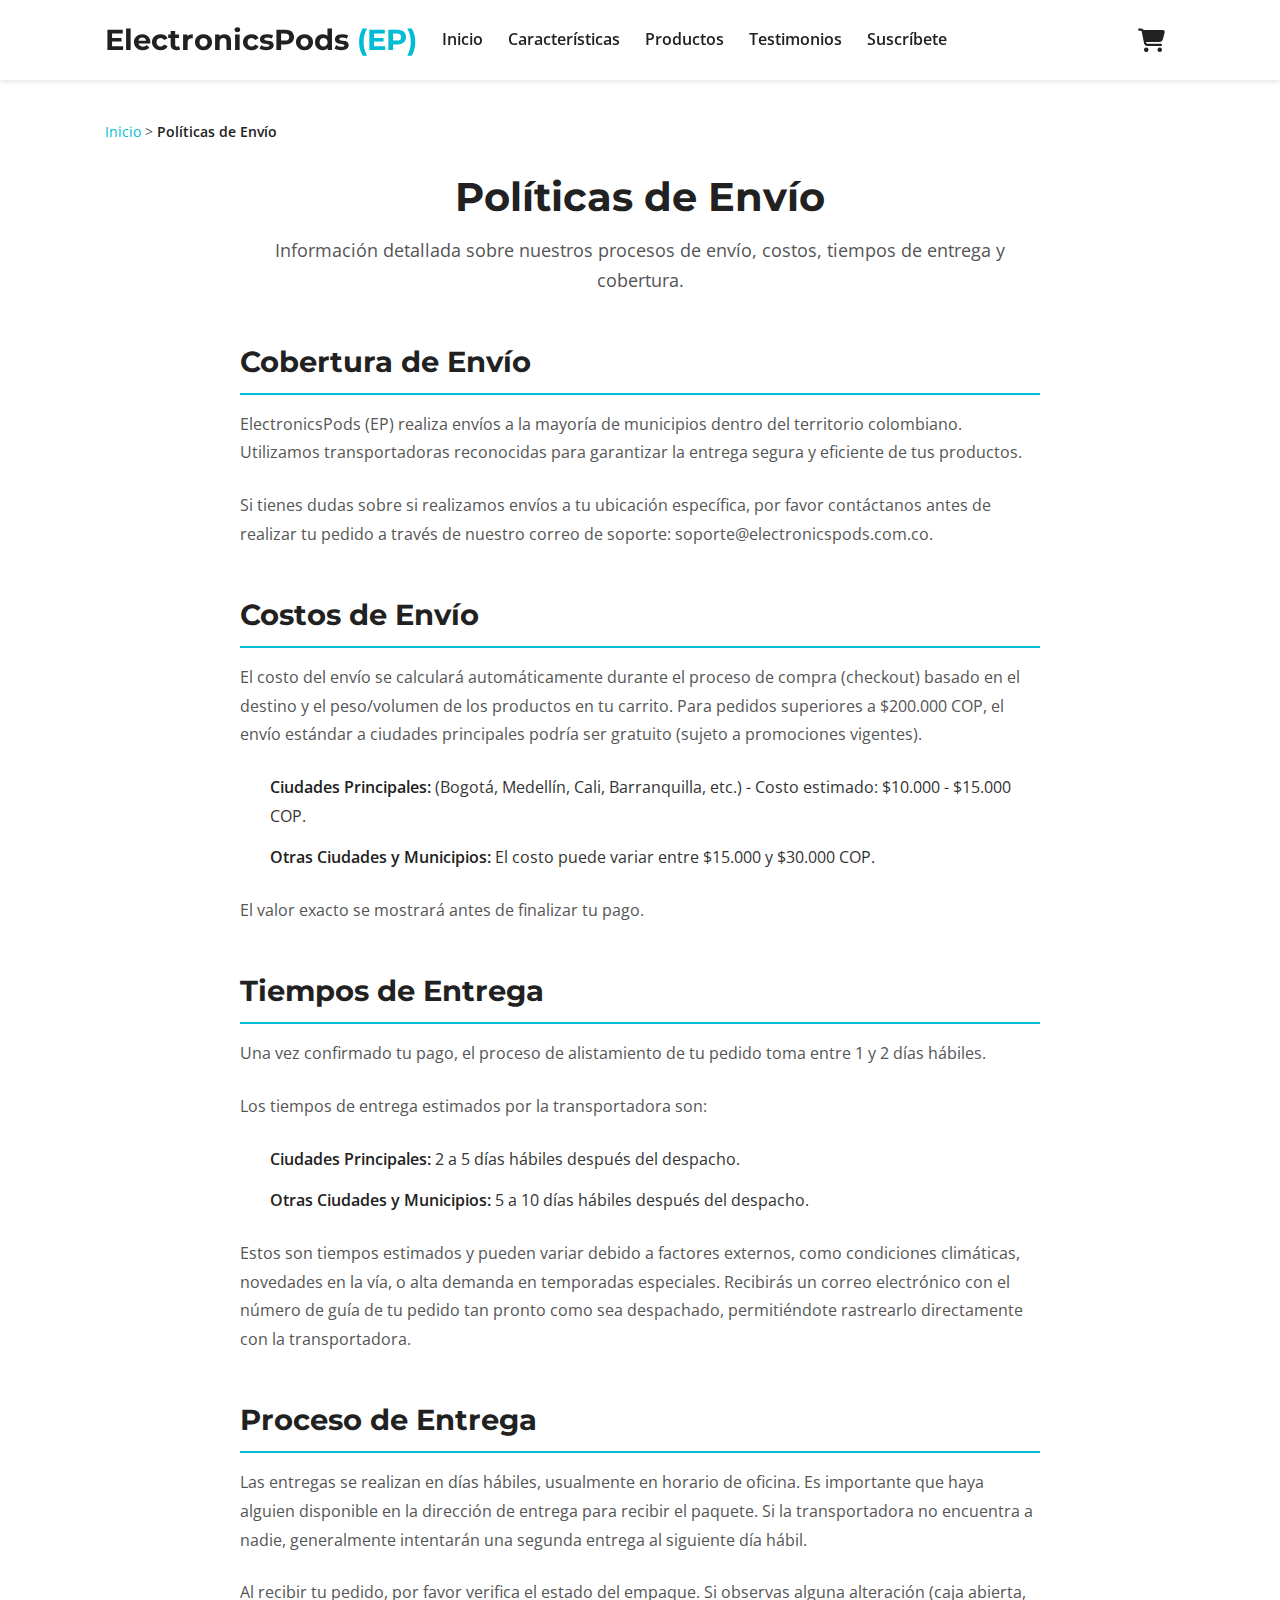
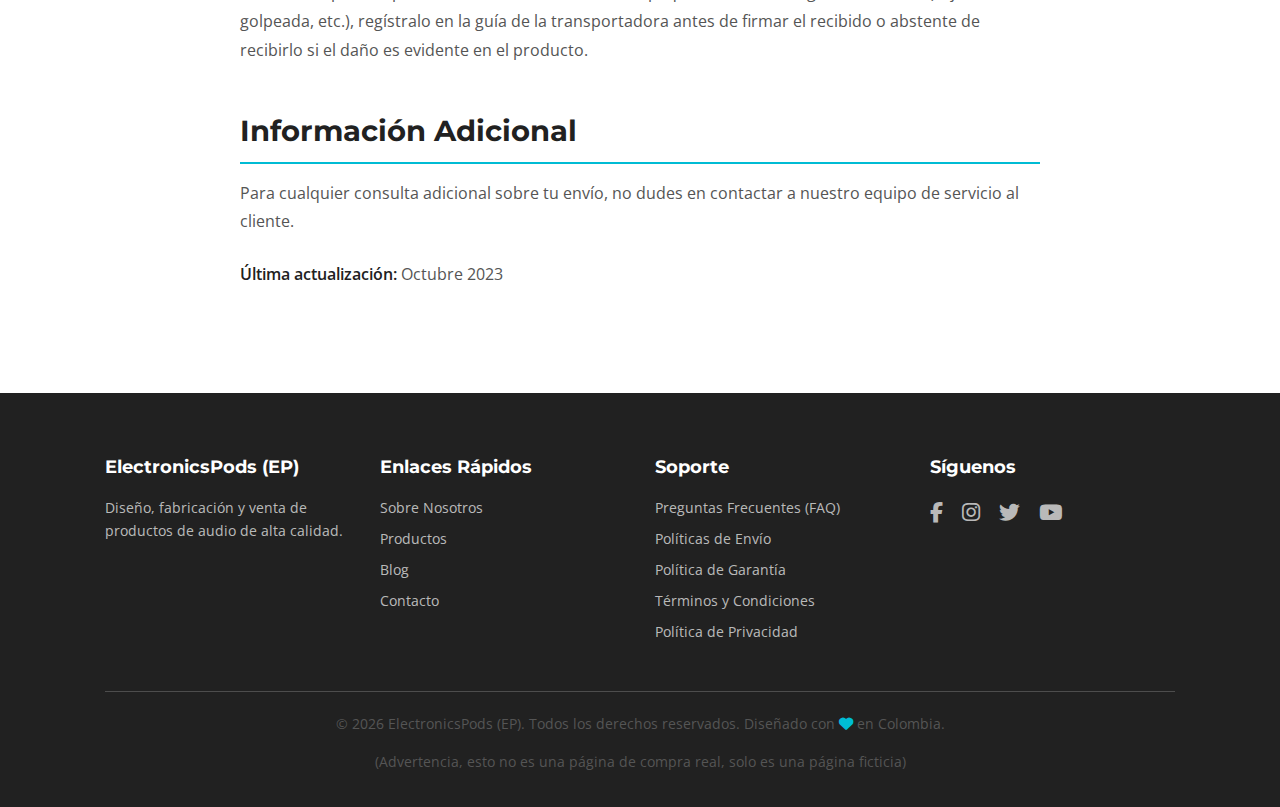
<file: ElectronicsPods/politicas-envio.html>
<!DOCTYPE html>
<html lang="es">
<head>
    <meta charset="UTF-8">
    <meta name="viewport" content="width=device-width, initial-scale=1.0">
    <title>Preguntas Frecuentes (FAQ) - ElectronicsPods (EP)</title>
    <link rel="stylesheet" href="style.css">
    <link href="https://fonts.googleapis.com/css2?family=Montserrat:wght@700&family=Open+Sans:wght@400;600&display=swap" rel="stylesheet">
    <link rel="stylesheet" href="https://cdnjs.cloudflare.com/ajax/libs/font-awesome/6.4.2/css/all.min.css">
</head>
<body>
    <header class="site-header">
        <div class="container">
            <div class="logo">
                <a href="index.html">ElectronicsPods <span class="logo-ep">(EP)</span></a>
            </div>
            <nav class="main-nav">
                <button class="menu-toggle" aria-label="Abrir menú">
                    <i class="fas fa-bars"></i>
                </button>
                <ul>
                    <li><a href="index.html#hero">Inicio</a></li>
                    <li><a href="index.html#propuesta">Características</a></li>
                    <li><a href="index.html#productos">Productos</a></li>
                    <li><a href="index.html#testimonios">Testimonios</a></li>
                    <li><a href="index.html#newsletter">Suscríbete</a></li>
                </ul>
            </nav>
            <div class="header-actions">
                <a href="carrito.html" class="cart-icon" aria-label="Ver carrito de compras">
                    <i class="fas fa-shopping-cart"></i>
                    <span class="cart-item-count">0</span>
                </a>
            </div>
        </div>
    </header>

    <title>Políticas de Envío - ElectronicsPods (EP)</title>

    <main>
        <section class="static-content-section">
            <div class="container">
                <div class="breadcrumb">
                    <a href="index.html">Inicio</a> > <span>Políticas de Envío</span>
                </div>

                <h1>Políticas de Envío</h1>
                <p class="intro-text">Información detallada sobre nuestros procesos de envío, costos, tiempos de entrega y cobertura.</p>

                <div class="content-text-block">
                    <h2>Cobertura de Envío</h2>
                    <p>ElectronicsPods (EP) realiza envíos a la mayoría de municipios dentro del territorio colombiano. Utilizamos transportadoras reconocidas para garantizar la entrega segura y eficiente de tus productos.</p>
                    <p>Si tienes dudas sobre si realizamos envíos a tu ubicación específica, por favor contáctanos antes de realizar tu pedido a través de nuestro correo de soporte: soporte@electronicspods.com.co.</p>

                    <h2>Costos de Envío</h2>
                    <p>El costo del envío se calculará automáticamente durante el proceso de compra (checkout) basado en el destino y el peso/volumen de los productos en tu carrito. Para pedidos superiores a $200.000 COP, el envío estándar a ciudades principales podría ser gratuito (sujeto a promociones vigentes).</p>
                    <ul>
                        <li><strong>Ciudades Principales:</strong> (Bogotá, Medellín, Cali, Barranquilla, etc.) - Costo estimado: $10.000 - $15.000 COP.</li>
                        <li><strong>Otras Ciudades y Municipios:</strong> El costo puede variar entre $15.000 y $30.000 COP.</li>
                    </ul>
                    <p>El valor exacto se mostrará antes de finalizar tu pago.</p>

                    <h2>Tiempos de Entrega</h2>
                    <p>Una vez confirmado tu pago, el proceso de alistamiento de tu pedido toma entre 1 y 2 días hábiles.</p>
                    <p>Los tiempos de entrega estimados por la transportadora son:</p>
                    <ul>
                        <li><strong>Ciudades Principales:</strong> 2 a 5 días hábiles después del despacho.</li>
                        <li><strong>Otras Ciudades y Municipios:</strong> 5 a 10 días hábiles después del despacho.</li>
                    </ul>
                    <p>Estos son tiempos estimados y pueden variar debido a factores externos, como condiciones climáticas, novedades en la vía, o alta demanda en temporadas especiales. Recibirás un correo electrónico con el número de guía de tu pedido tan pronto como sea despachado, permitiéndote rastrearlo directamente con la transportadora.</p>

                    <h2>Proceso de Entrega</h2>
                    <p>Las entregas se realizan en días hábiles, usualmente en horario de oficina. Es importante que haya alguien disponible en la dirección de entrega para recibir el paquete. Si la transportadora no encuentra a nadie, generalmente intentarán una segunda entrega al siguiente día hábil.</p>
                    <p>Al recibir tu pedido, por favor verifica el estado del empaque. Si observas alguna alteración (caja abierta, golpeada, etc.), regístralo en la guía de la transportadora antes de firmar el recibido o abstente de recibirlo si el daño es evidente en el producto.</p>

                    <h2>Información Adicional</h2>
                    <p>Para cualquier consulta adicional sobre tu envío, no dudes en contactar a nuestro equipo de servicio al cliente.</p>
                    <p><strong>Última actualización:</strong> Octubre 2023</p>
                </div>
            </div>
        </section>
    </main>

    <footer class="site-footer">
        <div class="container">
            <div class="footer-columns">
                <div class="footer-column">
                    <h4>ElectronicsPods (EP)</h4>
                    <p>Diseño, fabricación y venta de productos de audio de alta calidad.</p>
                </div>
                <div class="footer-column">
                    <h4>Enlaces Rápidos</h4>
                    <ul>
                        <li><a href="index.html#hero">Sobre Nosotros</a></li>
                        <li><a href="index.html#productos">Productos</a></li>
                        <li><a href="#">Blog</a></li>
                        <li><a href="#">Contacto</a></li>
                    </ul>
                </div>
                <div class="footer-column">
                    <h4>Soporte</h4>
                    <ul>
                        <li><a href="faq.html">Preguntas Frecuentes (FAQ)</a></li>
                        <li><a href="politicas-envio.html">Políticas de Envío</a></li>
                        <li><a href="politica-garantia.html">Política de Garantía</a></li>
                        <li><a href="terminos-condiciones.html">Términos y Condiciones</a></li>
                        <li><a href="politica-privacidad.html">Política de Privacidad</a></li>
                    </ul>
                </div>
                <div class="footer-column">
                    <h4>Síguenos</h4>
                    <div class="social-links">
                        <a href="#" aria-label="Facebook"><i class="fab fa-facebook-f"></i></a>
                        <a href="#" aria-label="Instagram"><i class="fab fa-instagram"></i></a>
                        <a href="#" aria-label="Twitter"><i class="fab fa-twitter"></i></a>
                        <a href="#" aria-label="YouTube"><i class="fab fa-youtube"></i></a>
                    </div>
                </div>
            </div>
            <div class="copyright">
                <p>© <span id="currentYear"></span> ElectronicsPods (EP). Todos los derechos reservados. Diseñado con <i class="fas fa-heart"></i> en Colombia.</p>
                <p><span id="currentYear"></span> (Advertencia, esto no es una página de compra real, solo es una página ficticia)</p>
            </div>
        </div>
    </footer>

    <script src="script.js"></script>
</body>
</html>
</file>
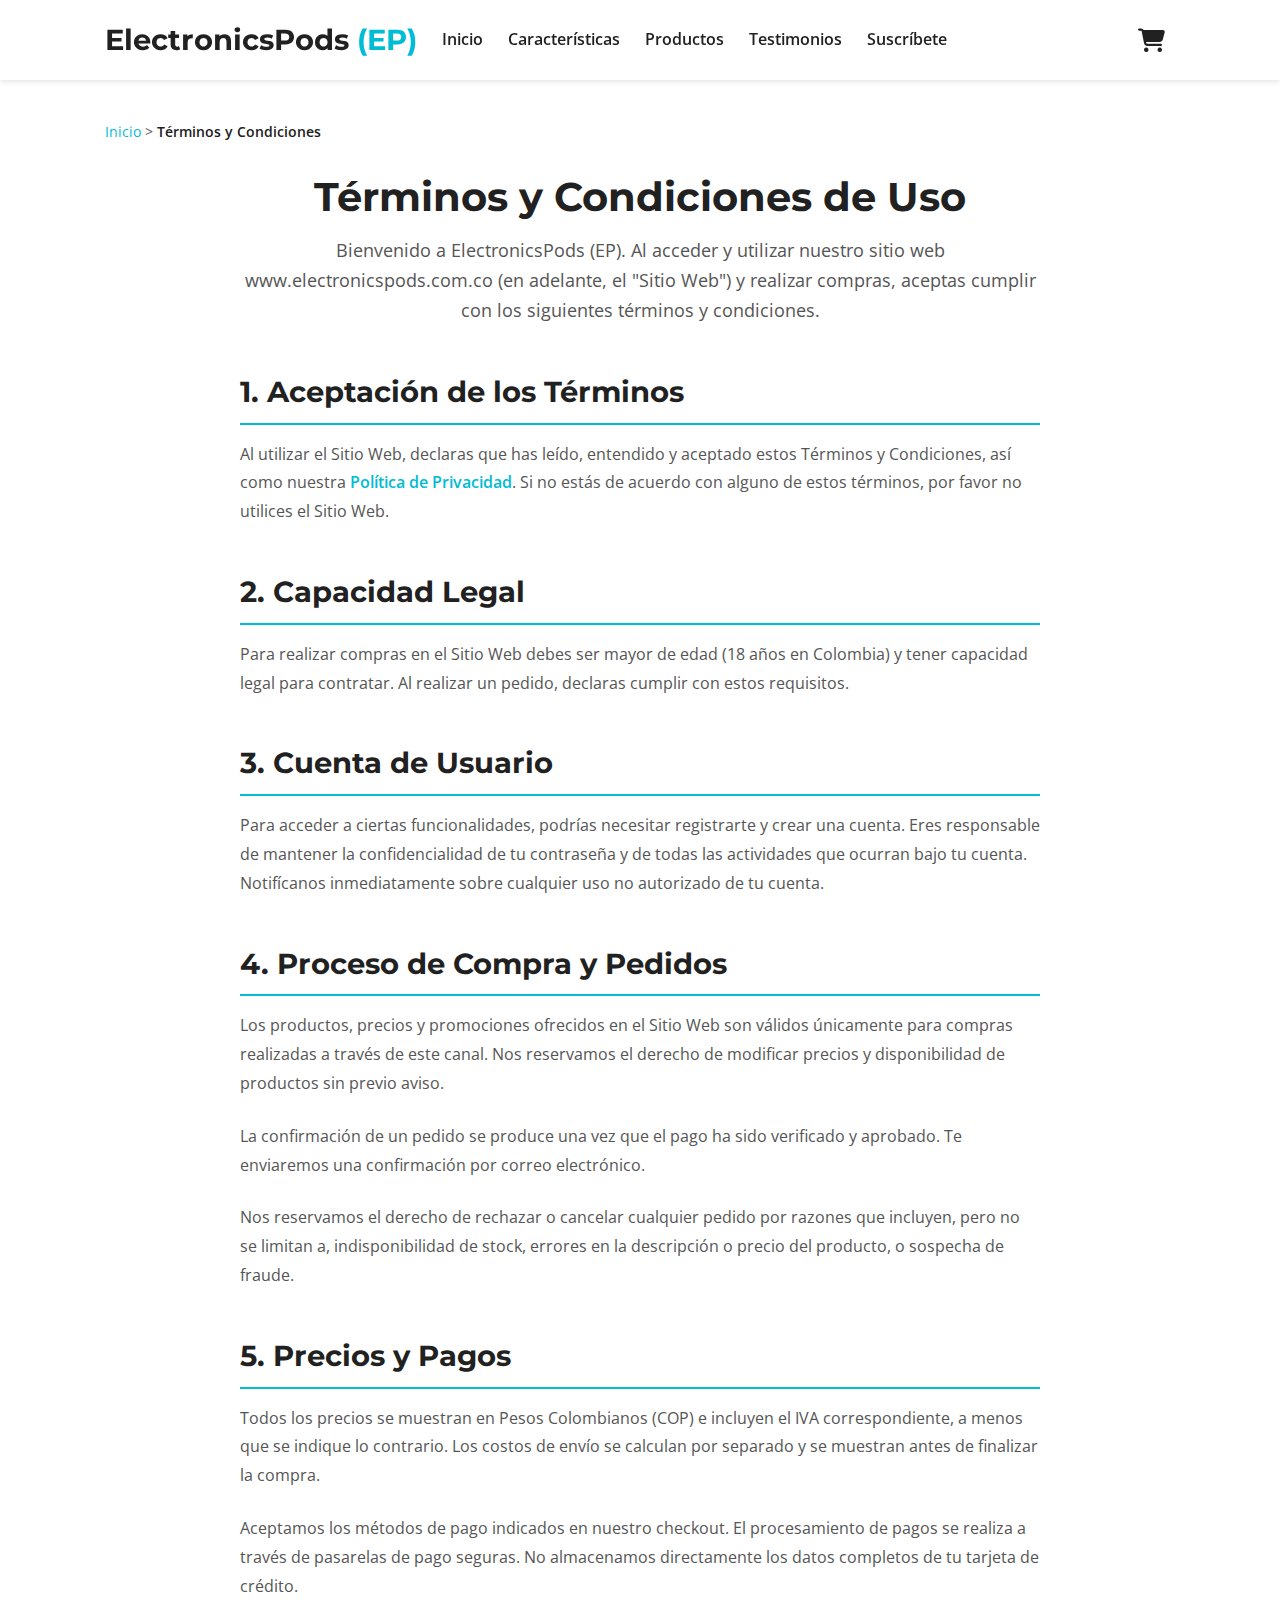
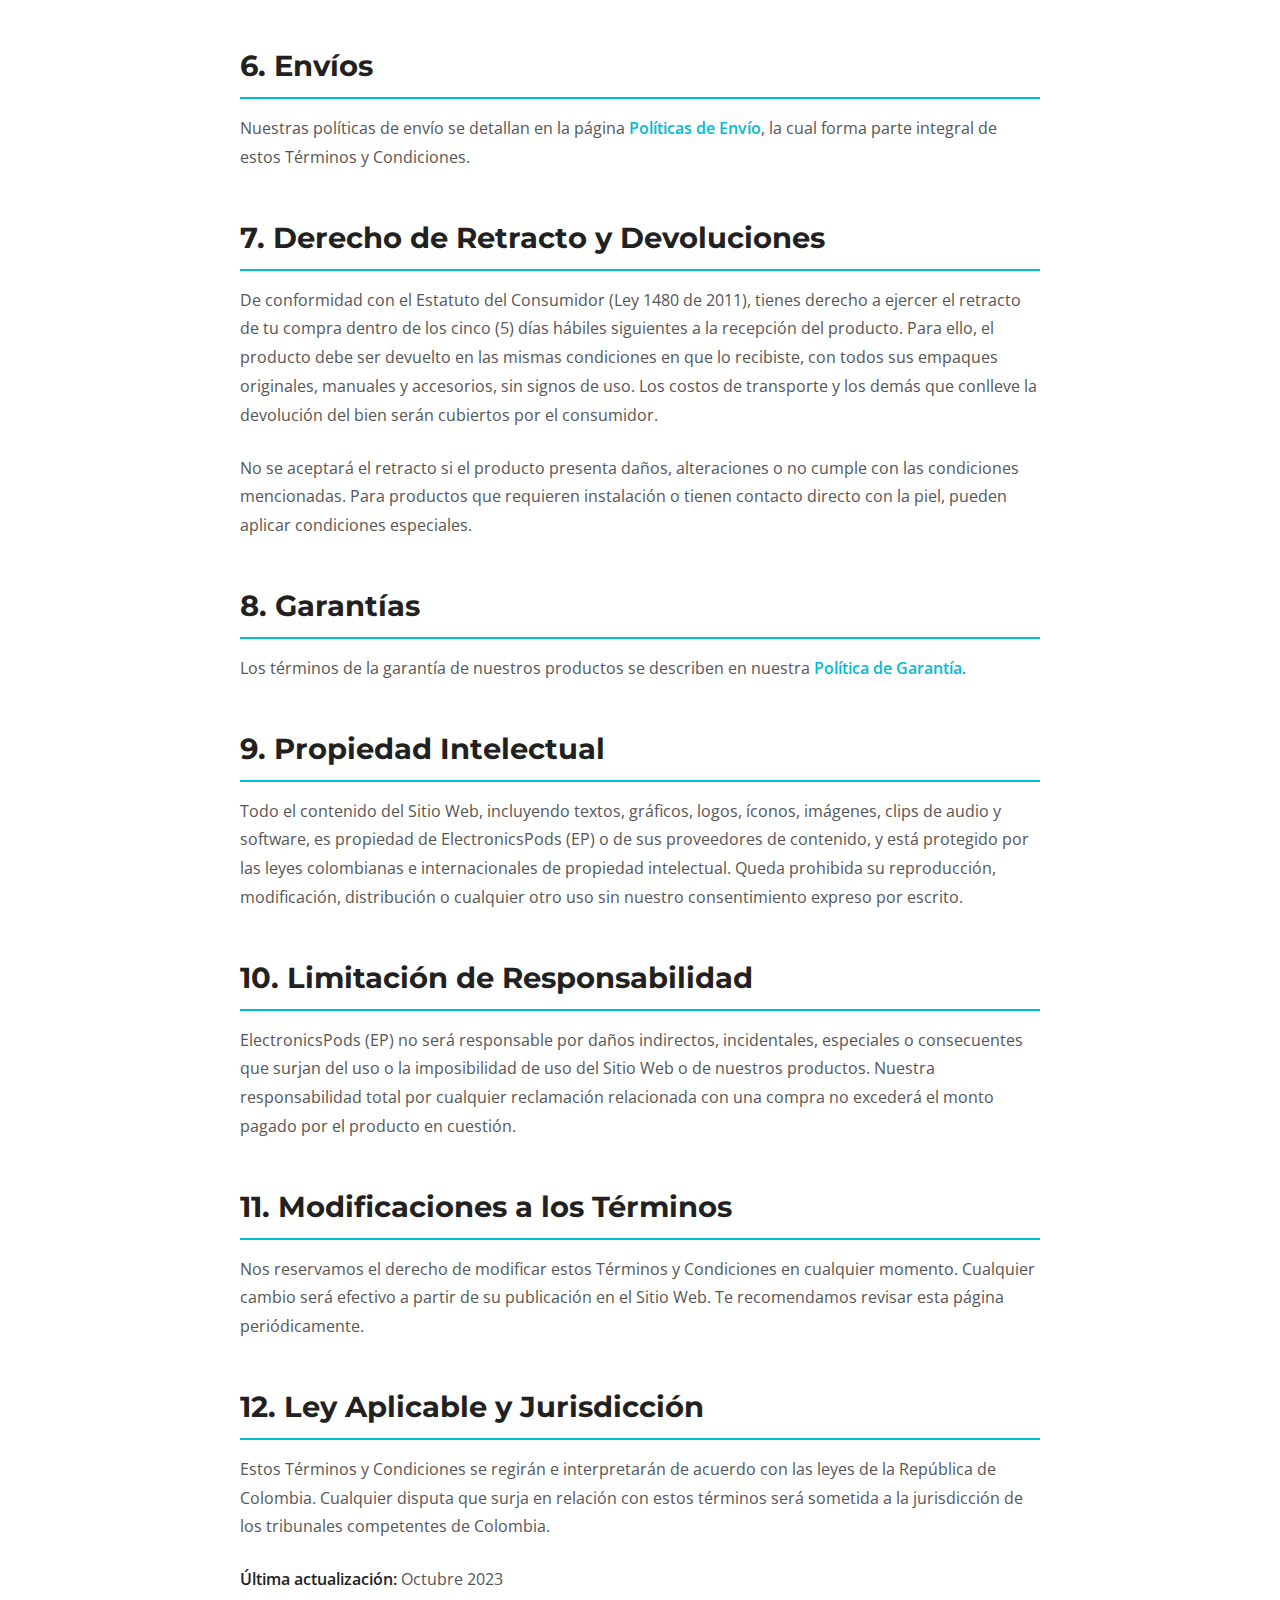
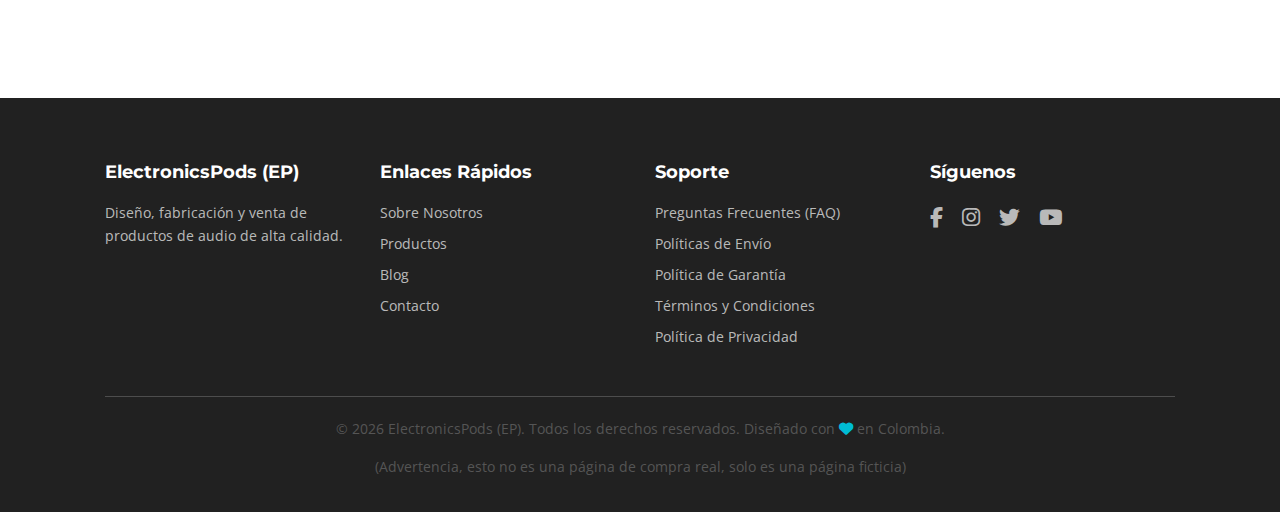
<file: ElectronicsPods/terminos-condiciones.html>
<!DOCTYPE html>
<html lang="es">
<head>
    <meta charset="UTF-8">
    <meta name="viewport" content="width=device-width, initial-scale=1.0">
    <title>Preguntas Frecuentes (FAQ) - ElectronicsPods (EP)</title>
    <link rel="stylesheet" href="style.css">
    <link href="https://fonts.googleapis.com/css2?family=Montserrat:wght@700&family=Open+Sans:wght@400;600&display=swap" rel="stylesheet">
    <link rel="stylesheet" href="https://cdnjs.cloudflare.com/ajax/libs/font-awesome/6.4.2/css/all.min.css">
</head>
<body>
    <header class="site-header">
        <div class="container">
            <div class="logo">
                <a href="index.html">ElectronicsPods <span class="logo-ep">(EP)</span></a>
            </div>
            <nav class="main-nav">
                <button class="menu-toggle" aria-label="Abrir menú">
                    <i class="fas fa-bars"></i>
                </button>
                <ul>
                    <li><a href="index.html#hero">Inicio</a></li>
                    <li><a href="index.html#propuesta">Características</a></li>
                    <li><a href="index.html#productos">Productos</a></li>
                    <li><a href="index.html#testimonios">Testimonios</a></li>
                    <li><a href="index.html#newsletter">Suscríbete</a></li>
                </ul>
            </nav>
            <div class="header-actions">
                <a href="carrito.html" class="cart-icon" aria-label="Ver carrito de compras">
                    <i class="fas fa-shopping-cart"></i>
                    <span class="cart-item-count">0</span>
                </a>
            </div>
        </div>
    </header>

    <title>Términos y Condiciones - ElectronicsPods (EP)</title>
    
    <main>
        <section class="static-content-section">
            <div class="container">
                <div class="breadcrumb">
                    <a href="index.html">Inicio</a> > <span>Términos y Condiciones</span>
                </div>

                <h1>Términos y Condiciones de Uso</h1>
                <p class="intro-text">Bienvenido a ElectronicsPods (EP). Al acceder y utilizar nuestro sitio web www.electronicspods.com.co (en adelante, el "Sitio Web") y realizar compras, aceptas cumplir con los siguientes términos y condiciones.</p>

                <div class="content-text-block">
                    <h2>1. Aceptación de los Términos</h2>
                    <p>Al utilizar el Sitio Web, declaras que has leído, entendido y aceptado estos Términos y Condiciones, así como nuestra <a href="politica-privacidad.html">Política de Privacidad</a>. Si no estás de acuerdo con alguno de estos términos, por favor no utilices el Sitio Web.</p>

                    <h2>2. Capacidad Legal</h2>
                    <p>Para realizar compras en el Sitio Web debes ser mayor de edad (18 años en Colombia) y tener capacidad legal para contratar. Al realizar un pedido, declaras cumplir con estos requisitos.</p>

                    <h2>3. Cuenta de Usuario</h2>
                    <p>Para acceder a ciertas funcionalidades, podrías necesitar registrarte y crear una cuenta. Eres responsable de mantener la confidencialidad de tu contraseña y de todas las actividades que ocurran bajo tu cuenta. Notifícanos inmediatamente sobre cualquier uso no autorizado de tu cuenta.</p>

                    <h2>4. Proceso de Compra y Pedidos</h2>
                    <p>Los productos, precios y promociones ofrecidos en el Sitio Web son válidos únicamente para compras realizadas a través de este canal. Nos reservamos el derecho de modificar precios y disponibilidad de productos sin previo aviso.</p>
                    <p>La confirmación de un pedido se produce una vez que el pago ha sido verificado y aprobado. Te enviaremos una confirmación por correo electrónico.</p>
                    <p>Nos reservamos el derecho de rechazar o cancelar cualquier pedido por razones que incluyen, pero no se limitan a, indisponibilidad de stock, errores en la descripción o precio del producto, o sospecha de fraude.</p>

                    <h2>5. Precios y Pagos</h2>
                    <p>Todos los precios se muestran en Pesos Colombianos (COP) e incluyen el IVA correspondiente, a menos que se indique lo contrario. Los costos de envío se calculan por separado y se muestran antes de finalizar la compra.</p>
                    <p>Aceptamos los métodos de pago indicados en nuestro checkout. El procesamiento de pagos se realiza a través de pasarelas de pago seguras. No almacenamos directamente los datos completos de tu tarjeta de crédito.</p>

                    <h2>6. Envíos</h2>
                    <p>Nuestras políticas de envío se detallan en la página <a href="politicas-envio.html">Políticas de Envío</a>, la cual forma parte integral de estos Términos y Condiciones.</p>

                    <h2>7. Derecho de Retracto y Devoluciones</h2>
                    <p>De conformidad con el Estatuto del Consumidor (Ley 1480 de 2011), tienes derecho a ejercer el retracto de tu compra dentro de los cinco (5) días hábiles siguientes a la recepción del producto. Para ello, el producto debe ser devuelto en las mismas condiciones en que lo recibiste, con todos sus empaques originales, manuales y accesorios, sin signos de uso. Los costos de transporte y los demás que conlleve la devolución del bien serán cubiertos por el consumidor.</p>
                    <p>No se aceptará el retracto si el producto presenta daños, alteraciones o no cumple con las condiciones mencionadas. Para productos que requieren instalación o tienen contacto directo con la piel, pueden aplicar condiciones especiales.</p>

                    <h2>8. Garantías</h2>
                    <p>Los términos de la garantía de nuestros productos se describen en nuestra <a href="politica-garantia.html">Política de Garantía</a>.</p>

                    <h2>9. Propiedad Intelectual</h2>
                    <p>Todo el contenido del Sitio Web, incluyendo textos, gráficos, logos, íconos, imágenes, clips de audio y software, es propiedad de ElectronicsPods (EP) o de sus proveedores de contenido, y está protegido por las leyes colombianas e internacionales de propiedad intelectual. Queda prohibida su reproducción, modificación, distribución o cualquier otro uso sin nuestro consentimiento expreso por escrito.</p>

                    <h2>10. Limitación de Responsabilidad</h2>
                    <p>ElectronicsPods (EP) no será responsable por daños indirectos, incidentales, especiales o consecuentes que surjan del uso o la imposibilidad de uso del Sitio Web o de nuestros productos. Nuestra responsabilidad total por cualquier reclamación relacionada con una compra no excederá el monto pagado por el producto en cuestión.</p>

                    <h2>11. Modificaciones a los Términos</h2>
                    <p>Nos reservamos el derecho de modificar estos Términos y Condiciones en cualquier momento. Cualquier cambio será efectivo a partir de su publicación en el Sitio Web. Te recomendamos revisar esta página periódicamente.</p>

                    <h2>12. Ley Aplicable y Jurisdicción</h2>
                    <p>Estos Términos y Condiciones se regirán e interpretarán de acuerdo con las leyes de la República de Colombia. Cualquier disputa que surja en relación con estos términos será sometida a la jurisdicción de los tribunales competentes de Colombia.</p>
                    
                    <p><strong>Última actualización:</strong> Octubre 2023</p>
                </div>
            </div>
        </section>
    </main>

    <footer class="site-footer">
        <div class="container">
            <div class="footer-columns">
                <div class="footer-column">
                    <h4>ElectronicsPods (EP)</h4>
                    <p>Diseño, fabricación y venta de productos de audio de alta calidad.</p>
                </div>
                <div class="footer-column">
                    <h4>Enlaces Rápidos</h4>
                    <ul>
                        <li><a href="index.html#hero">Sobre Nosotros</a></li>
                        <li><a href="index.html#productos">Productos</a></li>
                        <li><a href="#">Blog</a></li>
                        <li><a href="#">Contacto</a></li>
                    </ul>
                </div>
                <div class="footer-column">
                    <h4>Soporte</h4>
                    <ul>
                        <li><a href="faq.html">Preguntas Frecuentes (FAQ)</a></li>
                        <li><a href="politicas-envio.html">Políticas de Envío</a></li>
                        <li><a href="politica-garantia.html">Política de Garantía</a></li>
                        <li><a href="terminos-condiciones.html">Términos y Condiciones</a></li>
                        <li><a href="politica-privacidad.html">Política de Privacidad</a></li>
                    </ul>
                </div>
                <div class="footer-column">
                    <h4>Síguenos</h4>
                    <div class="social-links">
                        <a href="#" aria-label="Facebook"><i class="fab fa-facebook-f"></i></a>
                        <a href="#" aria-label="Instagram"><i class="fab fa-instagram"></i></a>
                        <a href="#" aria-label="Twitter"><i class="fab fa-twitter"></i></a>
                        <a href="#" aria-label="YouTube"><i class="fab fa-youtube"></i></a>
                    </div>
                </div>
            </div>
            <div class="copyright">
                <p>© <span id="currentYear"></span> ElectronicsPods (EP). Todos los derechos reservados. Diseñado con <i class="fas fa-heart"></i> en Colombia.</p>
                <p><span id="currentYear"></span> (Advertencia, esto no es una página de compra real, solo es una página ficticia)</p>
            </div>
        </div>
    </footer>

    <script src="script.js"></script>
</body>
</html>
</file>
<file: ElectronicsPods/style.css>
:root {
    --primary-color: #212121; 
    --secondary-color: #00BCD4; 
    --accent-color: #FF7043;
    --light-gray-color: #F5F5F5;
    --text-color: #333;
    --text-color-light: #555;
    --white-color: #FFFFFF;
    --font-primary: 'Montserrat', sans-serif;
    --font-secondary: 'Open Sans', sans-serif;
    --header-height: 80px;
}

* {
    margin: 0;
    padding: 0;
    box-sizing: border-box;
}

html {
    scroll-behavior: smooth;
}

body {
    font-family: var(--font-secondary);
    line-height: 1.6;
    color: var(--text-color);
    background-color: var(--white-color);
}

.container {
    width: 90%;
    max-width: 1100px;
    margin: 0 auto;
    padding: 0 15px;
}

h1, h2, h3, h4 {
    font-family: var(--font-primary);
    color: var(--primary-color);
    margin-bottom: 0.8em;
}

h1 { font-size: 2.8rem; line-height: 1.2;}
h2 { font-size: 2.2rem; }
h3 { font-size: 1.5rem; }
p { margin-bottom: 1em; color: var(--text-color-light); }
a { text-decoration: none; color: var(--secondary-color); }
a:hover { color: var(--primary-color); }
ul { list-style: none; }
img { max-width: 100%; height: auto; display: block; }

.site-header {
    background-color: var(--white-color);
    padding: 15px 0;
    position: sticky;
    top: 0;
    z-index: 1000;
    box-shadow: 0 2px 5px rgba(0,0,0,0.1);
    height: var(--header-height);
}

.site-header .container {
    display: flex;
    justify-content: space-between;
    align-items: center;
    height: 100%;
}

.logo a {
    font-family: var(--font-primary);
    font-size: 1.8rem;
    color: var(--primary-color);
    font-weight: 700;
}
.logo .logo-ep {
    color: var(--secondary-color);
}

.main-nav ul {
    display: flex;
}

.main-nav ul li {
    margin-left: 25px;
}

.main-nav ul li a {
    font-family: var(--font-secondary);
    font-weight: 600;
    color: var(--primary-color);
    padding: 5px 0;
    position: relative;
}

.main-nav ul li a::after {
    content: '';
    position: absolute;
    bottom: -2px;
    left: 0;
    width: 0;
    height: 2px;
    background-color: var(--secondary-color);
    transition: width 0.3s ease;
}

.main-nav ul li a:hover::after,
.main-nav ul li a.active::after {
    width: 100%;
}

.menu-toggle {
    display: none;
    background: none;
    border: none;
    font-size: 1.5rem;
    color: var(--primary-color);
    cursor: pointer;
}

.cta-button {
    display: inline-block;
    background-color: var(--secondary-color);
    color: var(--white-color);
    padding: 12px 30px;
    border-radius: 25px;
    font-family: var(--font-primary);
    font-weight: 600;
    text-transform: uppercase;
    letter-spacing: 1px;
    transition: background-color 0.3s ease, transform 0.2s ease;
}

.cta-button:hover {
    background-color: #0097A7; 
    color: var(--white-color);
    transform: translateY(-2px);
}

.cta-button-secondary {
    display: inline-block;
    background-color: transparent;
    color: var(--secondary-color);
    padding: 10px 25px;
    border-radius: 25px;
    border: 2px solid var(--secondary-color);
    font-family: var(--font-secondary);
    font-weight: 600;
    transition: background-color 0.3s ease, color 0.3s ease;
}

.cta-button-secondary:hover {
    background-color: var(--secondary-color);
    color: var(--white-color);
}


.hero-section {
    background: linear-gradient(rgba(33, 33, 33, 0.6), rgba(33, 33, 33, 0.6)), url('https://blog.latam.playstation.com/tachyon/sites/3/2024/02/2abd79c8457ae91e4af50cf12a6a2c454c26c83b.jpeg') no-repeat center center/cover;
    color: var(--white-color);
    padding: 120px 0;
    text-align: center;
    min-height: calc(100vh - var(--header-height));
    display: flex;
    align-items: center;
    justify-content: center;
}

.hero-section h1 {
    color: var(--white-color);
    font-size: 3.5rem;
    margin-bottom: 0.5em;
}

.hero-section p {
    font-size: 1.2rem;
    margin-bottom: 2em;
    max-width: 600px;
    margin-left: auto;
    margin-right: auto;
    color: rgba(255,255,255,0.9);
}

.value-proposition-section {
    padding: 80px 0;
    background-color: var(--light-gray-color);
    text-align: center;
}

.features-grid {
    display: grid;
    grid-template-columns: repeat(auto-fit, minmax(280px, 1fr));
    gap: 30px;
    margin-top: 40px;
}

.feature-item {
    background-color: var(--white-color);
    padding: 30px;
    border-radius: 8px;
    box-shadow: 0 4px 15px rgba(0,0,0,0.08);
    text-align: center;
}

.feature-item i {
    font-size: 2.5rem;
    color: var(--secondary-color);
    margin-bottom: 20px;
}

.feature-item h3 {
    margin-bottom: 10px;
}

.products-section {
    padding: 80px 0;
    text-align: center;
}

.product-grid {
    display: grid;
    grid-template-columns: repeat(auto-fit, minmax(280px, 1fr));
    gap: 30px;
    margin-top: 40px;
    margin-bottom: 40px;
    text-align: left;
}

.product-card {
    background-color: var(--white-color);
    border-radius: 8px;
    box-shadow: 0 4px 15px rgba(0,0,0,0.08);
    overflow: hidden;
    transition: transform 0.3s ease, box-shadow 0.3s ease;
}

.product-card:hover {
    transform: translateY(-5px);
    box-shadow: 0 8px 25px rgba(0,0,0,0.12);
}

.product-card img {
    width: 100%;
    height: 200px; 
    object-fit: cover;
}

.product-card h3 {
    padding: 20px 20px 0 20px;
    margin-bottom: 5px;
}

.product-card .product-category {
    font-size: 0.9rem;
    color: var(--text-color-light);
    padding: 0 20px;
    margin-bottom: 10px;
}

.product-card .product-price {
    font-size: 1.2rem;
    font-weight: bold;
    color: var(--primary-color);
    padding: 0 20px;
    margin-bottom: 20px;
}

.product-card .cta-button-secondary {
    margin: 0 20px 20px 20px;
    display: block; 
    text-align: center;
}

.all-products-link a {
    font-weight: 600;
    display: inline-block;
    margin-top: 20px;
}

.testimonials-section {
    padding: 80px 0;
    background-color: var(--primary-color);
    color: var(--white-color);
    text-align: center;
}

.testimonials-section h2 {
    color: var(--white-color);
}

.testimonial-slider {
    display: flex; 
    justify-content: space-around;
    gap: 30px;
    margin-top: 40px;
    flex-wrap: wrap;
}

.testimonial {
    background-color: rgba(255,255,255, 0.1);
    padding: 30px;
    border-radius: 8px;
    max-width: 450px;
    flex-basis: 1;
}
.testimonial.(hidden-mobile) { display: none; }

.testimonial p {
    font-style: italic;
    margin-bottom: 15px;
    color: rgba(255,255,255,0.9);
}
.testimonial h4 {
    color: var(--secondary-color);
    font-family: var(--font-secondary);
    font-weight: 600;
}


.newsletter-section {
    padding: 80px 0;
    background-color: var(--light-gray-color);
    text-align: center;
}

.newsletter-form {
    margin-top: 30px;
    display: flex;
    justify-content: center;
    align-items: center;
    max-width: 500px;
    margin-left: auto;
    margin-right: auto;
    flex-wrap: wrap; 
}

.newsletter-form input[type="email"] {
    padding: 12px 20px;
    font-size: 1rem;
    border: 1px solid #ccc;
    border-radius: 25px 0 0 25px;
    flex-grow: 1;
    margin-bottom: 10px;
}
.newsletter-form input[type="email"]:focus {
    outline: none;
    border-color: var(--secondary-color);
    box-shadow: 0 0 0 2px rgba(0, 188, 212, 0.3);
}


.newsletter-form button {
    border-radius: 0 25px 25px 0;
    border: none;
    cursor: pointer;
    margin-bottom: 10px; 
}

/* Footer */
.site-footer {
    background-color: var(--primary-color);
    color: rgba(255,255,255,0.8);
    padding: 60px 0 20px;
    font-size: 0.9rem;
}

.footer-columns {
    display: grid;
    grid-template-columns: repeat(auto-fit, minmax(220px, 1fr));
    gap: 30px;
    margin-bottom: 40px;
}

.footer-column h4 {
    color: var(--white-color);
    margin-bottom: 15px;
    font-size: 1.1rem;
}

.footer-column ul li {
    margin-bottom: 8px;
}

.footer-column ul li a {
    color: rgba(255,255,255,0.7);
    transition: color 0.3s ease;
}
.footer-column ul li a:hover {
    color: var(--secondary-color);
}
.footer-column p { color: rgba(255,255,255,0.7); }

.social-links a {
    color: rgba(255,255,255,0.7);
    margin-right: 15px;
    font-size: 1.3rem;
    transition: color 0.3s ease;
}
.social-links a:hover {
    color: var(--secondary-color);
}

.copyright {
    text-align: center;
    padding-top: 20px;
    border-top: 1px solid rgba(255,255,255,0.2);
}
.copyright .fa-heart {
    color: var(--secondary-color);
}

/* Responsive Design */
@media (max-width: 992px) {
    .hero-section h1 { font-size: 2.8rem; }
    h1 { font-size: 2.5rem; }
    h2 { font-size: 1.9rem; }
}

@media (max-width: 768px) {
    .menu-toggle {
        display: block;
    }
    .main-nav ul {
        display: none;
        flex-direction: column;
        position: absolute;
        top: var(--header-height);
        left: 0;
        width: 100%;
        background-color: var(--white-color);
        box-shadow: 0 2px 5px rgba(0,0,0,0.1);
        padding: 10px 0;
    }
    .main-nav ul.active {
        display: flex;
    }
    .main-nav ul li {
        margin: 0;
        width: 100%;
    }
    .main-nav ul li a {
        display: block;
        padding: 15px 20px;
        text-align: left;
    }
    .main-nav ul li a::after {
        display: none;
    }
    .main-nav ul li a:hover {
        background-color: var(--light-gray-color);
    }

    .hero-section { padding: 80px 0; min-height: auto; }
    .hero-section h1 { font-size: 2.2rem; }
    .hero-section p { font-size: 1rem; }

    .features-grid, .product-grid, .footer-columns {
        grid-template-columns: 1fr; 
    }
    .testimonial-slider {
        flex-direction: column;
        align-items: center;
    }
    .testimonial.(hidden-mobile) {
        display: block; 
    }

    .newsletter-form {
        flex-direction: column;
    }
    .newsletter-form input[type="email"] {
        border-radius: 25px;
        margin-bottom: 15px;
        width: 100%;
    }
    .newsletter-form button {
        border-radius: 25px;
        width: 100%;
    }
}

.product-detail-section {
    padding: 40px 0 80px;
}

.breadcrumb {
    margin-bottom: 30px;
    font-size: 0.9rem;
    color: var(--text-color-light);
}

.breadcrumb a {
    color: var(--secondary-color);
}
.breadcrumb a:hover {
    text-decoration: underline;
}
.breadcrumb span {
    color: var(--primary-color);
    font-weight: 600;
}

.product-layout {
    display: grid;
    grid-template-columns: 1fr 1fr; 
    gap: 50px;
    align-items: flex-start;
}

.product-gallery .main-image-container {
    margin-bottom: 20px;
    border: 1px solid #eee;
    border-radius: 8px;
    overflow: hidden;
}
.product-gallery .main-image-container img {
    width: 100%;
    height: auto;
    display: block;
}

.thumbnail-images {
    display: flex;
    gap: 10px;
    justify-content: center; 
}

.thumbnail-images .thumbnail {
    width: 80px; 
    height: auto;
    border: 2px solid transparent;
    border-radius: 4px;
    cursor: pointer;
    transition: border-color 0.3s ease;
}

.thumbnail-images .thumbnail:hover,
.thumbnail-images .thumbnail.active {
    border-color: var(--secondary-color);
}

.product-info h1 {
    font-size: 2.5rem;
    margin-bottom: 0.3em;
}

.product-info .product-category-detail {
    font-size: 1rem;
    color: var(--text-color-light);
    margin-bottom: 15px;
}

.product-info .product-rating {
    margin-bottom: 20px;
    color: #FFC107;
}
.product-info .product-rating span {
    color: var(--text-color-light);
    font-size: 0.9rem;
    margin-left: 5px;
}

.product-info .product-price-detail {
    font-size: 2rem;
    color: var(--primary-color);
    font-weight: 700;
    margin-bottom: 20px;
}

.product-info .short-description {
    margin-bottom: 25px;
    font-size: 1.05rem;
    line-height: 1.7;
}

.product-options {
    margin-bottom: 25px;
}
.product-options label {
    display: block;
    margin-bottom: 8px;
    font-weight: 600;
}
.product-options select {
    width: 100%;
    padding: 10px;
    border: 1px solid #ccc;
    border-radius: 4px;
    font-size: 1rem;
}


.product-actions {
    display: flex;
    gap: 15px;
    align-items: center;
    margin-bottom: 30px;
    flex-wrap: wrap; 
}

.quantity-selector {
    display: flex;
    align-items: center;
    border: 1px solid #ccc;
    border-radius: 25px;
}
.quantity-selector input[type="number"] {
    width: 50px;
    text-align: center;
    border: none;
    font-size: 1rem;
    padding: 8px 0;
    -moz-appearance: textfield; 
}
.quantity-selector input[type="number"]::-webkit-outer-spin-button,
.quantity-selector input[type="number"]::-webkit-inner-spin-button {
    -webkit-appearance: none;
    margin: 0;
}
.quantity-selector .quantity-btn {
    background: none;
    border: none;
    padding: 8px 12px;
    cursor: pointer;
    font-size: 1.2rem;
    color: var(--primary-color);
}
.quantity-selector .quantity-btn:hover {
    color: var(--secondary-color);
}


.add-to-cart-button {
    padding: 12px 25px; 
    flex-grow: 1; 
}
.add-to-cart-button i {
    margin-right: 8px;
}


.product-extra-features {
    margin-bottom: 30px;
    font-size: 0.95rem;
}
.product-extra-features p {
    margin-bottom: 8px;
    color: var(--text-color);
}
.product-extra-features i {
    color: var(--secondary-color);
    margin-right: 8px;
}

.product-accordion-details {
    margin-top: 30px;
}

.accordion-item {
    border-bottom: 1px solid #eee;
}
.accordion-item:last-child {
    border-bottom: none;
}

.accordion-header {
    background: none;
    border: none;
    width: 100%;
    text-align: left;
    padding: 15px 0;
    font-family: var(--font-primary);
    font-size: 1.2rem;
    color: var(--primary-color);
    cursor: pointer;
    display: flex;
    justify-content: space-between;
    align-items: center;
}
.accordion-header i {
    transition: transform 0.3s ease;
    font-size: 0.9rem;
}
.accordion-header.active i {
    transform: rotate(180deg);
}


.accordion-content {
    padding-bottom: 15px;
    max-height: 0;
    overflow: hidden;
    transition: max-height 0.3s ease-out, padding-bottom 0.3s ease-out;
}
.accordion-content.active {
    max-height: 500px; 
    padding-bottom: 15px; 
}
.accordion-content p,
.accordion-content ul {
    font-size: 0.95rem;
    margin-bottom: 10px;
}
.accordion-content ul {
    list-style: disc;
    padding-left: 20px;
}
.accordion-content li {
    margin-bottom: 5px;
}

@media (max-width: 992px) {
    .product-layout {
        grid-template-columns: 1fr;
    }
    .product-info h1 { font-size: 2rem; }
    .product-info .product-price-detail { font-size: 1.7rem; }
}

@media (max-width: 768px) {
    .product-detail-section { padding: 20px 0 60px; }
    .product-actions { flex-direction: column; align-items: stretch;}
    .quantity-selector { width: 100%; justify-content: space-between; margin-bottom:10px;}
    .add-to-cart-button { width: 100%; }

    #productos-relacionados .product-grid {
        grid-template-columns: repeat(auto-fit, minmax(250px, 1fr));
    }
}
.legal-page-section {
    padding: 40px 0 80px;
    background-color: var(--white-color); 
}

.legal-page-section .breadcrumb {
    margin-bottom: 30px;
}

.legal-page-section h1 {
    margin-bottom: 40px;
    font-size: 2.5rem;
    color: var(--primary-color);
    text-align: left;
}

.legal-page-section h2 {
    font-size: 1.8rem;
    color: var(--primary-color);
    margin-top: 40px;
    margin-bottom: 20px;
    border-bottom: 2px solid var(--light-gray-color);
    padding-bottom: 10px;
}
.legal-page-section h2:first-child {
    margin-top: 0;
}


.legal-page-section h3 {
    font-size: 1.4rem;
    color: var(--primary-color);
    margin-top: 30px;
    margin-bottom: 15px;
}

.legal-page-section p {
    font-size: 1rem;
    line-height: 1.7;
    color: var(--text-color-light);
    margin-bottom: 1.2em;
}

.legal-page-section ul,
.legal-page-section ol {
    margin-left: 20px;
    margin-bottom: 1.2em;
    color: var(--text-color-light);
    font-size: 1rem;
    line-height: 1.7;
}
.legal-page-section li {
    margin-bottom: 0.5em;
}

.legal-page-section {
    padding: 40px 0 80px;
    background-color: var(--white-color);
}

.legal-page-section .breadcrumb {
    margin-bottom: 30px; 
}

.legal-page-section h1 {
    margin-bottom: 40px;
    font-size: 2.5rem;
    color: var(--primary-color);
    text-align: left;
}

.legal-page-section h2 {
    font-size: 1.8rem;
    color: var(--primary-color);
    margin-top: 40px; 
    margin-bottom: 20px;
    border-bottom: 2px solid var(--light-gray-color);
    padding-bottom: 10px;
}
.legal-page-section h2:first-child {
    margin-top: 0;
}


.legal-page-section h3 {
    font-size: 1.4rem;
    color: var(--primary-color);
    margin-top: 30px;
    margin-bottom: 15px;
}

.legal-page-section p {
    font-size: 1rem;
    line-height: 1.7;
    color: var(--text-color-light);
    margin-bottom: 1.2em;
}

.legal-page-section ul,
.legal-page-section ol {
    margin-left: 20px;
    margin-bottom: 1.2em;
    color: var(--text-color-light);
    font-size: 1rem;
    line-height: 1.7;
}
.legal-page-section li {
    margin-bottom: 0.5em;
}


.legal-page-section {
    padding: 40px 0 80px;
    background-color: var(--white-color); 
}

.legal-page-section .breadcrumb {
    margin-bottom: 30px;
}

.legal-page-section h1 {
    margin-bottom: 40px;
    font-size: 2.5rem;
    color: var(--primary-color);
    text-align: left; 
}

.legal-page-section h2 {
    font-size: 1.8rem;
    color: var(--primary-color);
    margin-top: 40px; 
    margin-bottom: 20px;
    border-bottom: 2px solid var(--light-gray-color);
    padding-bottom: 10px;
}
.legal-page-section h2:first-child {
    margin-top: 0;
}


.legal-page-section h3 {
    font-size: 1.4rem;
    color: var(--primary-color);
    margin-top: 30px;
    margin-bottom: 15px;
}

.legal-page-section p {
    font-size: 1rem;
    line-height: 1.7;
    color: var(--text-color-light);
    margin-bottom: 1.2em;
}

.legal-page-section ul,
.legal-page-section ol {
    margin-left: 20px;
    margin-bottom: 1.2em;
    color: var(--text-color-light);
    font-size: 1rem;
    line-height: 1.7;
}
.legal-page-section li {
    margin-bottom: 0.5em;
}


.static-content-section {
    padding: 40px 0 80px;
}

.static-content-section h1 {
    font-size: 2.5rem; 
    margin-bottom: 15px;
    text-align: center;
}

.static-content-section .intro-text {
    font-size: 1.1rem;
    color: var(--text-color-light);
    text-align: center;
    max-width: 800px;
    margin: 0 auto 40px auto;
    line-height: 1.7;
}

.content-text-block {
    max-width: 800px; 
    margin: 0 auto;
    font-size: 1rem;
    line-height: 1.8;
}

.content-text-block h2 {
    font-size: 1.8rem;
    margin-top: 40px;
    margin-bottom: 15px;
    color: var(--primary-color);
    padding-bottom: 5px;
    border-bottom: 2px solid var(--secondary-color);
}
.content-text-block h2:first-of-type {
    margin-top: 0;
}


.content-text-block h3 {
    font-size: 1.4rem;
    margin-top: 30px;
    margin-bottom: 10px;
    color: var(--primary-color);
}

.content-text-block p {
    margin-bottom: 1.5em;
}

.content-text-block ul,
.content-text-block ol {
    margin-bottom: 1.5em;
    padding-left: 30px;
}
.content-text-block li {
    margin-bottom: 0.8em;
}
.content-text-block strong {
    font-weight: 600;
    color: var(--primary-color);
}
.content-text-block a {
    font-weight: 600;
}

.faq-container {
    max-width: 900px;
    margin: 0 auto;
}
.faq-category h2 {
    font-size: 1.8rem; 
    margin-top: 40px;
    margin-bottom: 20px;
    padding-bottom: 10px;
    border-bottom: 2px solid var(--light-gray-color);
    color: var(--primary-color);
}
.faq-category:first-child h2 {
    margin-top: 0;
}

.about-us-section .intro-text {
    margin-bottom: 50px;
}

.about-hero-image {
    margin-bottom: 50px;
    text-align: center;
}

.about-hero-image img {
    max-width: 100%;
    height: auto;
    border-radius: 8px;
}

.team-section {
    margin-top: 60px;
    padding-top: 40px;
    border-top: 1px solid var(--light-gray-color);
    text-align: center;
}
.team-section h2 {
    border-bottom: none;
    margin-bottom: 20px;
}
.team-section p {
    max-width: 700px;
    margin-left: auto;
    margin-right: auto;
    font-size: 1.05rem;
}
.header-actions {
    display: flex;
    align-items: center;
    margin-left: auto;
}

.cart-icon {
    position: relative;
    color: var(--primary-color);
    font-size: 1.5rem;
    padding: 10px;
    margin-left: 15px;
    text-decoration: none;
}
.cart-icon:hover {
    color: var(--secondary-color);
}

.cart-icon .cart-item-count {
    position: absolute;
    top: 0px;
    right: 0px;
    background-color: var(--secondary-color);
    color: var(--white-color);
    font-size: 0.7rem;
    font-weight: bold;
    border-radius: 50%;
    width: 18px;
    height: 18px;
    display: flex;
    align-items: center;
    justify-content: center;
    line-height: 1;
    border: 1px solid var(--white-color);
}

.cart-page-section {
    padding: 40px 0 80px;
}

.cart-page-section h1 {
    text-align: center;
    margin-bottom: 40px;
}

.cart-empty-message {
    text-align: center;
    font-size: 1.2rem;
    color: var(--text-color-light);
    padding: 50px 20px;
    border: 2px dashed var(--light-gray-color);
    border-radius: 8px;
}
.cart-empty-message p { margin-bottom: 20px; }

.cart-table {
    width: 100%;
    border-collapse: collapse;
    margin-bottom: 40px;
    font-size: 0.95rem;
}

.cart-table th, .cart-table td {
    border-bottom: 1px solid #e0e0e0;
    padding: 12px 8px;
    text-align: left;
    vertical-align: middle;
}

.cart-table th {
    background-color: var(--light-gray-color);
    font-family: var(--font-primary);
    font-weight: 600;
    text-transform: uppercase;
    font-size: 0.85rem;
    color: var(--primary-color);
}

.cart-item-image img {
    width: 70px;
    height: auto;
    border-radius: 4px;
    border: 1px solid #eee;
}

.cart-item-details .item-name {
    font-weight: 600;
    color: var(--primary-color);
    display: block;
    margin-bottom: 3px;
    font-size: 1.05em;
}

.cart-item-unit-price {
    font-weight: 500;
}

.cart-item-quantity .quantity-selector.cart-quantity { 
    border-radius: 4px;
    max-width: 120px;
}
.cart-item-quantity .quantity-selector.cart-quantity input {
     width: 40px;
}

.cart-item-subtotal {
    font-weight: 600;
}

.cart-item-remove .remove-item-btn {
    background: none;
    border: none;
    color: #e74c3c;
    font-size: 1.1rem;
    cursor: pointer;
    padding: 5px;
    transition: color 0.2s ease, transform 0.2s ease;
}
.cart-item-remove .remove-item-btn:hover {
    color: #c0392b;
    transform: scale(1.1);
}

.cart-summary {
    max-width: 450px;
    margin-left: auto;
    padding: 25px;
    background-color: var(--light-gray-color);
    border-radius: 8px;
    box-shadow: 0 2px 8px rgba(0,0,0,0.07);
}

.cart-summary h2 {
    font-size: 1.6rem;
    margin-bottom: 20px;
    text-align: left;
    color: var(--primary-color);
}

.summary-row {
    display: flex;
    justify-content: space-between;
    margin-bottom: 12px;
    font-size: 1.05rem;
    color: var(--text-color-light);
}
.summary-row span:last-child {
    font-weight: 600;
    color: var(--text-color);
}
.summary-row.total {
    font-weight: bold;
    font-size: 1.3rem;
    padding-top: 15px;
    margin-top: 10px;
    border-top: 2px solid var(--primary-color);
}
.summary-row.total span {
    color: var(--primary-color);
}

.cart-actions {
    margin-top: 30px;
    display: flex;
    justify-content: space-between;
    align-items: center;
    flex-wrap: wrap;
}
.cart-actions .cta-button-secondary,
.cart-actions .cta-button {
    margin: 5px; 
}

.small-dangerous-button { 
    background-color: transparent;
    border: 1px solid #e74c3c;
    color: #e74c3c;
    padding: 8px 15px;
    font-size: 0.9rem;
}
.small-dangerous-button:hover {
    background-color: #e74c3c;
    color: var(--white-color);
}


.cart-feedback-popup {
    position: fixed;
    bottom: -100px;
    right: 20px;
    background-color: var(--primary-color); 
    color: var(--white-color);
    padding: 12px 20px;
    border-radius: 5px;
    box-shadow: 0 4px 15px rgba(0,0,0,0.15);
    z-index: 1002;
    font-size: 0.95rem;
    opacity: 0;
    transition: bottom 0.4s ease-out, opacity 0.4s ease-out;
    display: flex;
    align-items: center;
}
.cart-feedback-popup.show {
    bottom: 20px;
    opacity: 1;
}
.cart-feedback-popup i {
    color: var(--secondary-color); 
    margin-right: 10px;
    font-size: 1.2rem;
}
.cart-feedback-popup a { 
    color: var(--secondary-color); 
    text-decoration: none;
    font-weight: 600;
    margin-left: 15px;
    border: 1px solid var(--secondary-color);
    padding: 3px 8px;
    border-radius: 3px;
    transition: background-color 0.2s, color 0.2s;
}
.cart-feedback-popup a:hover {
    background-color: var(--secondary-color);
    color: var(--white-color);
}


@media (max-width: 768px) {
    .header-actions {
    }
    .cart-table thead {
        display: none; 
    }
    .cart-table, .cart-table tbody, .cart-table tr, .cart-table td {
        display: block;
        width: 100%;
    }
    .cart-table tr {
        margin-bottom: 25px;
        padding-bottom: 15px;
        border: 1px solid #e0e0e0;
        border-radius: 4px;
    }
    .cart-table td {
        text-align: right; 
        padding-left: 45%; 
        position: relative;
        border-bottom: 1px dashed #eee; 
    }
     .cart-table tr td:last-child {
        border-bottom: none; 
    }
    .cart-table td::before {
        content: attr(data-label); 
        position: absolute;
        left: 10px;
        width: calc(45% - 20px); 
        padding-right: 10px;
        font-weight: 600;
        text-align: left;
        text-transform: uppercase;
        font-size: 0.8rem;
        color: var(--text-color-light);
    }
    .cart-item-image {
        text-align: center !important; 
        padding-left: 10px !important; 
    }
    .cart-item-image::before { display: none; } 
    .cart-item-image img { margin-bottom: 10px; }

    .cart-summary {
        max-width: 100%;
        margin-left: 0;
    }
    .cart-actions {
        flex-direction: column;
    }
    .cart-actions .cta-button,
    .cart-actions .cta-button-secondary {
        width: 100%; 
        text-align: center;
        margin-bottom: 10px;
    }
    .cart-actions { flex-direction: column-reverse; }
}
</file>
